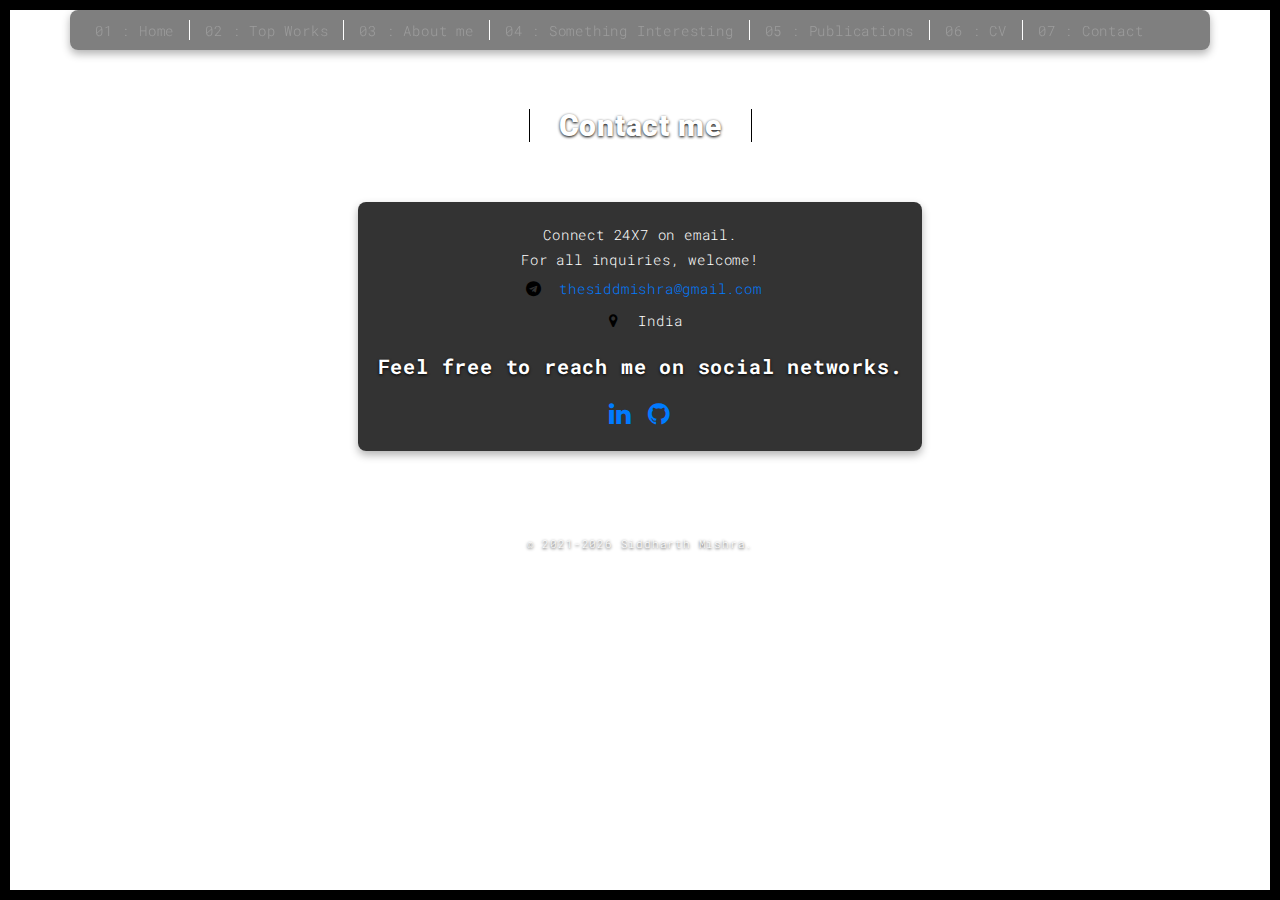
<file: templates/contact.html>
<!DOCTYPE html>
<html lang="en">

<head>
  <meta charset="UTF-8">
  <meta content="IE=edge" http-equiv="X-UA-Compatible">
  <meta content="width=device-width,initial-scale=1" name="viewport">
  <link rel="icon" type="image/png" href="https://github.com/RustyGrackle.png">
  <meta property="og:type" content="profile">
  <meta property="og:title" content="Siddharth Mishra">
  <meta property="og:description" content="Hi there, nice to meet you. I'm Siddharth Mishra. Welcome to my world!">
  <meta property="og:url" content="https://siddharthmishra.dev">
  <meta property="og:image" content="https://github.com/RustyGrackle.png">
  <meta property="profile:first_name" content="Siddharth">
  <meta property="profile:last_name" content="Mishra">
  <meta name="theme-color" content="#131313">

  <!-- Disable tap highlight on IE -->
  <meta name="msapplication-tap-highlight" content="no">

  <title>Siddharth Mishra | Contact</title>

<link href="../static/main.css" rel="stylesheet"></head>

<body class="hero-full-container background-image-container white-text-container" style="background-image: url('{{ url_for('static', filename='./assets/images/contact.jpg') }}')">
<div id="site-border-left"></div>
<div id="site-border-right"></div>
<div id="site-border-top"></div>
<div id="site-border-bottom"></div>
 <!-- Add your content of header -->
<header>
  <nav class="navbar  navbar-fixed-top navbar-inverse">
    <div class="container">
        <button type="button" class="navbar-toggle collapsed" data-toggle="collapse" data-target="#navbar-collapse" aria-expanded="false">
          <span class="sr-only">Toggle navigation</span>
          <span class="icon-bar"></span>
          <span class="icon-bar"></span>
          <span class="icon-bar"></span>
        </button>

      <div class="collapse navbar-collapse" id="navbar-collapse" style="display: inline-block; background-color: rgba(0, 0, 0, 0.5); /* Greyish, semi-transparent background */
                          color: white; /* White text color */
                          padding: 10px; /* Padding around the text */
                          border-radius: 8px; /* Rounded corners */
                          box-shadow: 0 4px 8px rgba(0, 0, 0, 0.3); /* Shadow for better separation */
                          max-width: 1800px; /* Optional: Set a max-width for the card */
                          margin: 0 auto;">
        <ul class="nav navbar-nav ">
          <li><a href="../index.html" title="">01 : Home</a></li>
          <li><a href="works.html" title="">02 : Top Works</a></li>
          <li><a href="about.html" title="">03 : About me</a></li>
          <li><a href="hobby.html" title="">04 : Something Interesting</a></li>
          <li><a href="publications.html" title="">05 : Publications</a></li>
          <li><a href="https://drive.google.com/file/d/132eWsR-PLO3JsSiGVV7eE6InSiNcN56s/view?usp=drive_link" target="_blank">06 : CV</a></li>
          <li><a href="contact.html" title="">07 : Contact</a></li>
        </ul>


      </div>
    </div>
  </nav>
</header>

<div class="section-container">
    <div class="container">
      <div class="row">
        <div class="col-xs-12">
          <div class="section-container-spacer text-center">
            <h1 class="h2">Contact me</h1>
          </div>

          <div class="row">
            <div class="col-md-10 col-md-offset-1">
                <div class="row">
                  <div class="col-xs-12">
                      <div class="text-center" style="position: relative; z-index: 1;">
                          <div style="display: inline-block; background-color: rgba(0, 0, 0, 0.8); /* Greyish, semi-transparent background */
                                      color: white; /* White text color */
                                      padding: 20px; /* Padding around the text */
                                      border-radius: 8px; /* Rounded corners */
                                      box-shadow: 0 4px 8px rgba(0, 0, 0, 0.3); /* Shadow for better separation */
                                      max-width: 800px; /* Optional: Set a max-width for the card */
                                      margin: 0 auto;"> <!-- Center the card -->
                      <ul class="list-unstyled" style="color: #fff; font-size: 1.3em;">
                        Connect 24X7 on email. <br>
                        For all inquiries, welcome!
                        <li>
                          <span class="fa-icon">
                            <i class="fa fa-telegram" aria-hidden="true"></i>
                          </span>
                          <a href="mailto::thesiddmishra@gmail.com" target="_blank" style="color: #007BFF;">thesiddmishra@gmail.com</a> <br>
                        </li>
                        <li>
                          <span class="fa-icon">
                            <i class="fa fa-map-marker" aria-hidden="true"></i>
                          </span>
                          <span style="color: #fff;">India</span>
                        </li>
                    </ul>
                    <h3 style="color: #fff;">Feel free to reach me on social networks.</h3>
                    <a href="http://www.linkedin.com/in/iamsiddharthmishra" target="_blank" title="" class="fa-icon" style="font-size: 2.3em;">
                      <i class="fa fa-linkedin" style="color: #007BFF;"></i>
                    </a>
                    <a href="https://github.com/RustyGrackle" target="_blank" class="fa-icon" style="font-size: 2.3em;">
                      <i class="fa fa-github" style="color: #007BFF;"></i>
                    </a>
                          </div>
                      </div>
                  </div>
                </div>
            </div>
          </div>


       </div>
      </div>
    </div>
  </div>

<footer class="footer-container text-center">
  <div class="container">
    <div class="row">
      <div class="col-xs-12">
        <p class="copyright">&copy; 2021<script>new Date().getFullYear()>2021&&document.write("-"+new Date().getFullYear());</script> Siddharth Mishra.</p>
      </div>
    </div>
  </div>
</footer>


<script>
  document.addEventListener("DOMContentLoaded", function (event) {
     navActivePage();
  });
</script>

<!-- Google Analytics: change UA-XXXXX-X to be your site's ID

<script>
  (function (i, s, o, g, r, a, m) {
    i['GoogleAnalyticsObject'] = r; i[r] = i[r] || function () {
      (i[r].q = i[r].q || []).push(arguments)
    }, i[r].l = 1 * new Date(); a = s.createElement(o),
      m = s.getElementsByTagName(o)[0]; a.async = 1; a.src = g; m.parentNode.insertBefore(a, m)
  })(window, document, 'script', '//www.google-analytics.com/analytics.js', 'ga');
  ga('create', 'UA-XXXXX-X', 'auto');
  ga('send', 'pageview');
</script>

--> <script type="text/javascript" src="../static/script.js"></script></body>

</html>
</file>
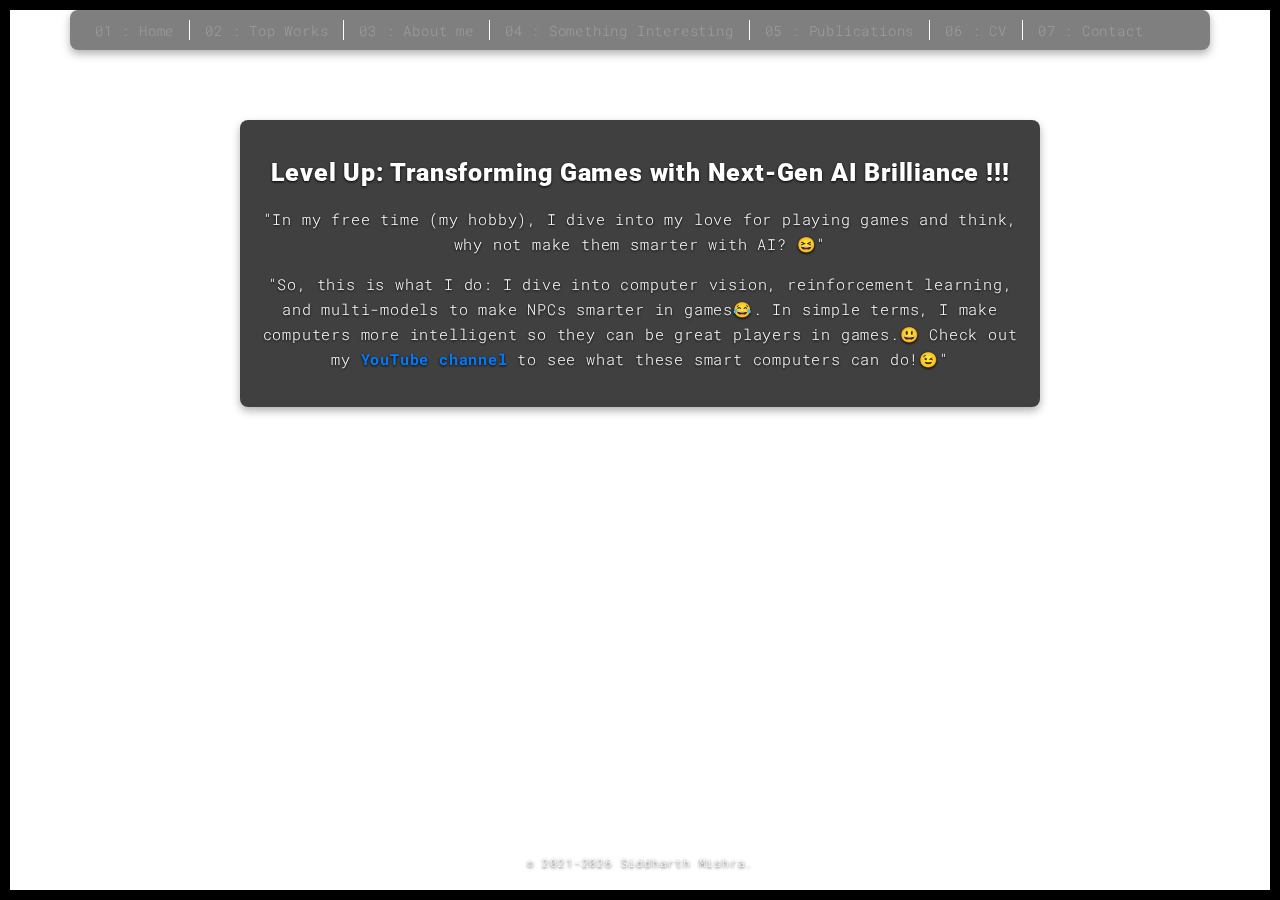
<file: templates/hobby.html>
<!DOCTYPE html>
<html lang="en">

<head>
  <meta charset="UTF-8">
  <meta content="IE=edge" http-equiv="X-UA-Compatible">
  <meta content="width=device-width,initial-scale=1" name="viewport">
  <link rel="icon" type="image/png" href="https://github.com/RustyGrackle.png">
  <meta property="og:type" content="profile">
  <meta property="og:title" content="Siddharth Mishra">
  <meta property="og:description" content="Hi there, nice to meet you. I'm Siddharth Mishra. Welcome to my world!">
  <meta property="og:url" content="https://siddharthmishra.dev">
  <meta property="og:image" content="https://github.com/RustyGrackle.png">
  <meta property="profile:first_name" content="Siddharth">
  <meta property="profile:last_name" content="Mishra">
  <meta name="theme-color" content="#131313">

  <!-- Disable tap highlight on IE -->
  <meta name="msapplication-tap-highlight" content="no">
  <link rel="icon" type="image/png" href="https://github.com/RustyGrackle.png">
  <meta property="og:type" content="profile">
  <meta property="og:title" content="Siddharth Mishra">
  <meta property="og:description" content="Hi there, nice to meet you. I'm Siddharth Mishra. Welcome to my world!">
  <meta property="og:url" content="https://siddharthmishra.dev">
  <meta property="og:image" content="https://github.com/RustyGrackle.png">
  <meta property="profile:first_name" content="Siddharth">
  <meta property="profile:last_name" content="Mishra">
  <meta name="theme-color" content="#131313">

  <title>Siddharth Mishra | Work</title>

<link href="../static/main.css" rel="stylesheet"></head>

<body class="hero-full-container background-image-container white-text-container" style="background-image: url('{{ url_for('static', filename='./assets/images/hobby.jpg') }}')">
<div id="site-border-left"></div>
<div id="site-border-right"></div>
<div id="site-border-top"></div>
<div id="site-border-bottom"></div>
<!-- Add your content of header -->
<header>
  <nav class="navbar  navbar-fixed-top navbar-inverse">
    <div class="container">
        <button type="button" class="navbar-toggle collapsed" data-toggle="collapse" data-target="#navbar-collapse" aria-expanded="false">
          <span class="sr-only">Toggle navigation</span>
          <span class="icon-bar"></span>
          <span class="icon-bar"></span>
          <span class="icon-bar"></span>
        </button>

      <div class="collapse navbar-collapse" id="navbar-collapse" style="display: inline-block; background-color: rgba(0, 0, 0, 0.5); /* Greyish, semi-transparent background */
                          color: white; /* White text color */
                          padding: 10px; /* Padding around the text */
                          border-radius: 8px; /* Rounded corners */
                          box-shadow: 0 4px 8px rgba(0, 0, 0, 0.3); /* Shadow for better separation */
                          max-width: 1800px; /* Optional: Set a max-width for the card */
                          margin: 0 auto;">
        <ul class="nav navbar-nav ">
          <li><a href="../index.html" title="">01 : Home</a></li>
          <li><a href="works.html" title="">02 : Top Works</a></li>
          <li><a href="about.html" title="">03 : About me</a></li>
          <li><a href="hobby.html" title="">04 : Something Interesting</a></li>
          <li><a href="publications.html" title="">05 : Publications</a></li>
          <li><a href="https://drive.google.com/file/d/132eWsR-PLO3JsSiGVV7eE6InSiNcN56s/view?usp=drive_link" target="_blank">06 : CV</a></li>
          <li><a href="contact.html" title="">07 : Contact</a></li>
        </ul>

          <!--
          <ul class="nav navbar-nav navbar-right navbar-small visible-md visible-lg">
            <li><a href="./index.html" title="" class="active">001</a></li>
            <li><a href="./index.html" title="">002</a></li>
            <li><a href="./index.html" title="">003</a></li>
            <li><a href="./index.html" title="">004</a></li>
            <li><a href="./index.html" title="">005</a></li>
            <li><a href="./index.html" title="">006</a></li>
          </ul>
          -->


      </div>
    </div>
  </nav>
</header>

<div class="section-container">
  <div class="container" style="margin-top: 30px;">
    <div class="row">
      <div class="col-xs-12">
          <div class="text-center" style="position: relative; z-index: 1;">
              <div style="display: inline-block; background-color: rgba(0, 0, 0, 0.75); /* Greyish, semi-transparent background */
                          color: white; /* White text color */
                          padding: 20px; /* Padding around the text */
                          border-radius: 8px; /* Rounded corners */
                          box-shadow: 0 4px 8px rgba(0, 0, 0, 0.3); /* Shadow for better separation */
                          max-width: 800px; /* Optional: Set a max-width for the card */
                          margin: 0 auto;"> <!-- Center the card -->
                  <h1 style="font-size: 2.3em;">Level Up: Transforming Games with Next-Gen AI Brilliance !!!</h1>
                  <p style="font-size: 1.35em;">"In my free time (my hobby), I dive into my love for playing games and think, why not make them smarter with AI? 😆" </p>
                  <p style="font-size: 1.35em;">"So, this is what I do: I dive into computer vision, reinforcement learning, and multi-models to make NPCs smarter in games😂. In simple terms, I make computers more intelligent so they can be great players in games.😃 Check out my <a href="https://www.youtube.com/@CodeBullet" target="_blank" style="font-weight: bold; color: #007BFF;">YouTube channel</a> to see what these smart computers can do!😉"</p>
              </div>
          </div>
      </div>




      <div class="col-md-8 col-md-offset-2 section-container-spacer">
        <div class="row">
          <div class="col-xs-12 col-md-6">
          <iframe width="560" height="315" src="https://www.youtube.com/embed/ovIykchkW5I" title="YouTube video player" frameborder="0" allow="accelerometer; autoplay; clipboard-write; encrypted-media; gyroscope; picture-in-picture" allowfullscreen></iframe>
          </div>
        </div>
      </div>
    </div>
  </div>
</div>


<footer class="footer-container text-center">
  <div class="container">
    <div class="row">
      <div class="col-xs-12">
        <p class="copyright">&copy; 2021<script>new Date().getFullYear()>2021&&document.write("-"+new Date().getFullYear());</script> Siddharth Mishra.</p>
      </div>
    </div>
  </div>
</footer>

<script>
  document.addEventListener("DOMContentLoaded", function (event) {
     navActivePage();
  });
</script>

<!-- Google Analytics: change UA-XXXXX-X to be your site's ID

<script>
  (function (i, s, o, g, r, a, m) {
    i['GoogleAnalyticsObject'] = r; i[r] = i[r] || function () {
      (i[r].q = i[r].q || []).push(arguments)
    }, i[r].l = 1 * new Date(); a = s.createElement(o),
      m = s.getElementsByTagName(o)[0]; a.async = 1; a.src = g; m.parentNode.insertBefore(a, m)
  })(window, document, 'script', '//www.google-analytics.com/analytics.js', 'ga');
  ga('create', 'UA-XXXXX-X', 'auto');
  ga('send', 'pageview');
</script>

--> <script type="text/javascript" src="../static/script.js"></script></body>

</html>
</file>
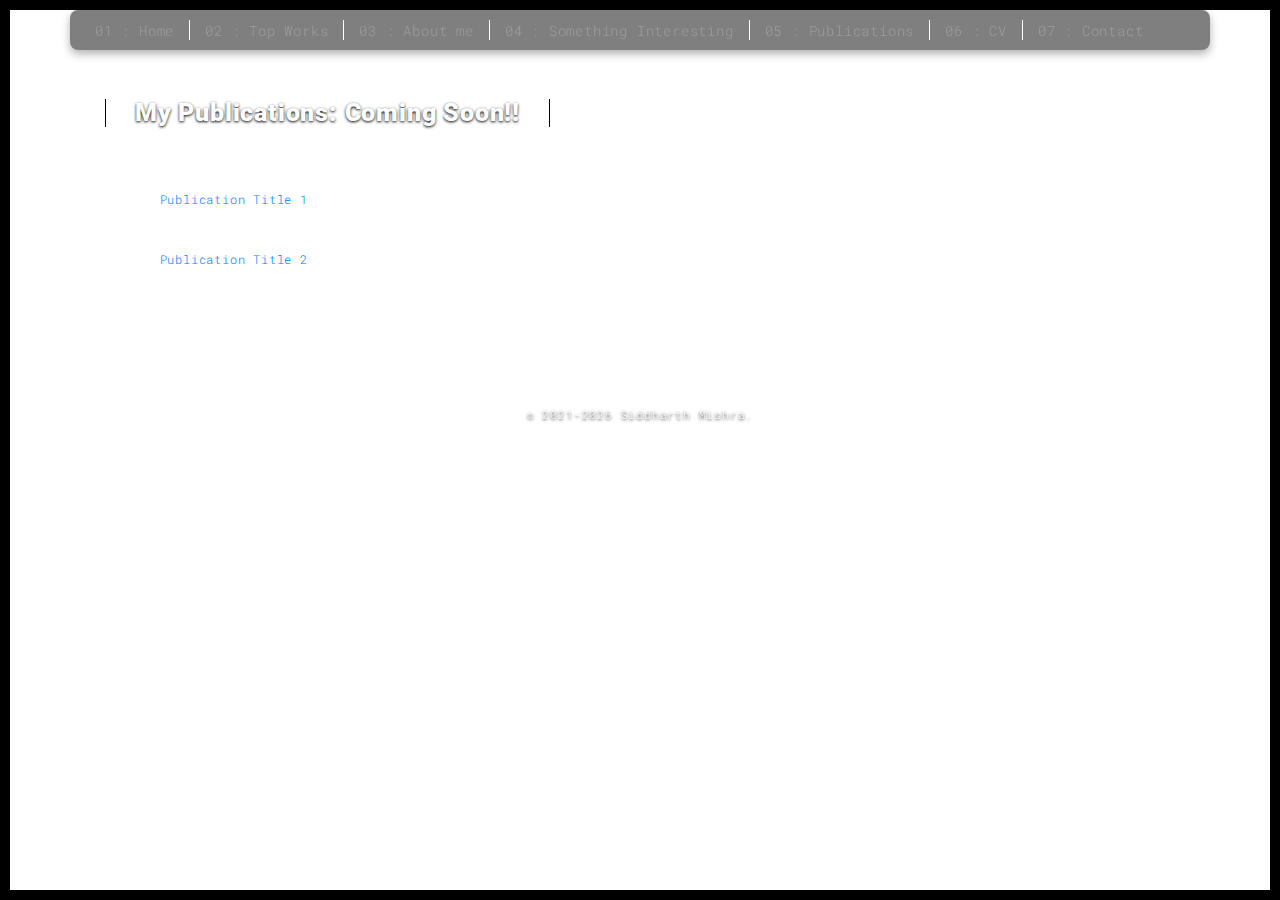
<file: templates/publications.html>
<!DOCTYPE html>
<html lang="en">

<head>
  <meta charset="UTF-8">
  <meta content="IE=edge" http-equiv="X-UA-Compatible">
  <meta content="width=device-width,initial-scale=1" name="viewport">
  <link rel="icon" type="image/png" href="https://github.com/RustyGrackle.png">
  <meta property="og:type" content="profile">
  <meta property="og:title" content="Siddharth Mishra">
  <meta property="og:description" content="Hi there, nice to meet you. I'm Siddharth Mishra. Welcome to my world!">
  <meta property="og:url" content="https://siddharthmishra.dev">
  <meta property="og:image" content="https://github.com/RustyGrackle.png">
  <meta property="profile:first_name" content="Siddharth">
  <meta property="profile:last_name" content="Mishra">
  <meta name="theme-color" content="#131313">

  <!-- Disable tap highlight on IE -->
  <meta name="msapplication-tap-highlight" content="no">

  <title>Siddharth Mishra | About me</title>

<link href="../static/main.css" rel="stylesheet"></head>

<body class="hero-full-container background-image-container white-text-container" style="background-image: url('{{ url_for('static', filename='./assets/images/pub.jpg') }}')">
<div id="site-border-left"></div>
<div id="site-border-right"></div>
<div id="site-border-top"></div>
<div id="site-border-bottom"></div>
 <!-- Add your content of header -->
<header>

  <nav class="navbar navbar-fixed-top navbar-inverse">
    <div class="container">
        <button type="button" class="navbar-toggle collapsed" data-toggle="collapse" data-target="#navbar-collapse" aria-expanded="false">
          <span class="sr-only">Toggle navigation</span>
          <span class="icon-bar"></span>
          <span class="icon-bar"></span>
          <span class="icon-bar"></span>
        </button>

      <div class="collapse navbar-collapse" id="navbar-collapse" style="display: inline-block; background-color: rgba(0, 0, 0, 0.5); /* Greyish, semi-transparent background */
                          color: white; /* White text color */
                          padding: 10px; /* Padding around the text */
                          border-radius: 8px; /* Rounded corners */
                          box-shadow: 0 4px 8px rgba(0, 0, 0, 0.3); /* Shadow for better separation */
                          max-width: 1800px; /* Optional: Set a max-width for the card */
                          margin: 0 auto;">
        <ul class="nav navbar-nav ">
          <li><a href="../index.html" title="">01 : Home</a></li>
          <li><a href="works.html" title="">02 : Top Works</a></li>
          <li><a href="about.html" title="">03 : About me</a></li>
          <li><a href="hobby.html" title="">04 : Something Interesting</a></li>
          <li><a href="publications.html" title="">05 : Publications</a></li>
          <li><a href="https://drive.google.com/file/d/132eWsR-PLO3JsSiGVV7eE6InSiNcN56s/view?usp=drive_link" target="_blank">06 : CV</a></li>
          <li><a href="contact.html" title="">07 : Contact</a></li>
        </ul>


      </div>
    </div>
  </nav>
</header>
<!-- Add your site or app content here -->


<div class="section-container" style="padding: 20px;">
  <div class="container" style="max-width: 1100px; margin: 0 auto; margin-top: 50px;">
    <div class="row">
      <div class="col-xs-12">
        <div class="section-container-spacer" style="text-align: left;">
            <h1 class="h2" style="font-size: 2.3em; text-align: left;">My Publications: Coming Soon!!</h1>
        </div>
        <ul style="list-style-type: decimal; margin: 0; padding: 0; font-size: 1.1em; color: white;">
        <li style="margin-bottom: 10px;">
          <strong>Title:</strong> <a href="https://example.com/publication1" target="_blank" style="text-decoration: none; color: #007BFF;">Publication Title 1</a><br>
          <strong>Authors:</strong> Author 1 <strong>Conference:</strong> Conference Name <strong>Year:</strong> 2024<br>
        </li>
        <li style="margin-bottom: 10px;">
          <strong>Title:</strong> <a href="https://example.com/publication2" target="_blank" style="text-decoration: none; color: #007BFF;">Publication Title 2</a><br>
          <strong>Authors:</strong> Author 1, Author 2<br>
          <strong>Journal/Conference:</strong> Journal Name or Conference Name<br>
          <strong>Year:</strong> 2023<br>
          <strong>Abstract:</strong> A brief description of the publication.
        </li>
        <!-- Add more publications as needed -->
      </ul>
      </div>
    </div>
  </div>
</div>

<!--
<div class="section-container" style="text-align: right;">
    <div class="container" style="margin-left: auto; margin-right: 0; text-align: right;">
        <div class="row">
            <div class="col-xs-12">
                <div class="section-container-spacer" style="text-align: left;">
                    <h1 class="h2" style="font-size: 2.3em; text-align: left;">03 : About me</h1>
                </div>

                <div class="row">
                    <div class="col-md-10 col-md-offset-1">
                        <div class="row">
                            <div class="col-xs-12 col-md-6">
                                <h3 style="font-size: 1.7em; text-align: left;">My name is Siddharth</h3>
                                <p style="font-size: 1.35em; text-align: left;">I’m an AI researcher with a strong interest in the field of computer vision and games. With a strong foundation in Python and experience in machine learning and deep learning, I specialize in building resilient and innovative AI solutions. My research interests span across computer vision, reinforcement learning, natural language processing and the development of robust machine learning pipelines. Passionate about advancing the field of AI and gaming, I am dedicated to pushing the boundaries of technology and contributing to impactful projects.</p>
                                <h3 style="font-size: 1.7em; text-align: left;">Skills</h3>
                                <p style="font-size: 1.35em; text-align: left;">I am skilled in a range of programming languages and frameworks, with a strong focus on Python, C, C++ for machine learning. My expertise includes working with frameworks such as PyTorch, TensorFlow, and ONNX for developing and optimizing deep learning models. I have experience with Git, Flask, Django, PySpark, Dask..., and am proficient in using platforms like Linux (Ubuntu), VSCode, PyCharm, and Jupyter Notebooks. My technical repertoire also includes SQL and MySQL for database management, and I have hands-on experience with computer vision models and creating chatbots.</p>
                                <h3 style="font-size: 1.7em; text-align: left;">My backstory</h3>
                                <p style="font-size: 1.35em; text-align: left;">From a young age, I was captivated by technology and gaming. As I delved deeper into AI and machine learning, my fascination grew, especially with the integration of AI in computer vision and gaming. Observing the transformative impact of AI in these fields has only intensified my passion to innovate and apply advanced AI techniques to enhance both areas.</p>
                                <h3 style="font-size: 1.7em; text-align: left;">So what's next?</h3>
                                <p style="font-size: 1.35em; text-align: left;">Looking ahead, I am excited to continue advancing the field of AI and computer vision. My deep ambition is to push the boundaries of technology, particularly by applying AI to transform the gaming world. I aim to develop innovative solutions that enhance gaming experiences and drive progress in computer vision technologies.</p>
                            </div>
                            <div class="col-xs-12 col-md-6">
                                <img src="" class="img-responsive" alt="" style="max-width: 100%; height: auto;">
                            </div>
                        </div>
                    </div>
                </div>
           </div>
          </div>
        </div>
    </div>
</div>
-->




<footer class="footer-container text-center">
  <div class="container">
    <div class="row">
      <div class="col-xs-12">
        <p class="copyright">&copy; 2021<script>new Date().getFullYear()>2021&&document.write("-"+new Date().getFullYear());</script> Siddharth Mishra.</p>
      </div>
    </div>
  </div>
</footer>

  <!-- Spotify alert -->
<div id="spotify"></div>

<script>
  document.addEventListener("DOMContentLoaded", function (event) {
     navActivePage();
  });
</script>

<!-- Google Analytics: change UA-XXXXX-X to be your site's ID

<script>
  (function (i, s, o, g, r, a, m) {
    i['GoogleAnalyticsObject'] = r; i[r] = i[r] || function () {
      (i[r].q = i[r].q || []).push(arguments)
    }, i[r].l = 1 * new Date(); a = s.createElement(o),
      m = s.getElementsByTagName(o)[0]; a.async = 1; a.src = g; m.parentNode.insertBefore(a, m)
  })(window, document, 'script', '//www.google-analytics.com/analytics.js', 'ga');
  ga('create', 'UA-XXXXX-X', 'auto');
  ga('send', 'pageview');
</script>

--> <script type="text/javascript" src="../static/script.js"></script></body>

</html>
</file>
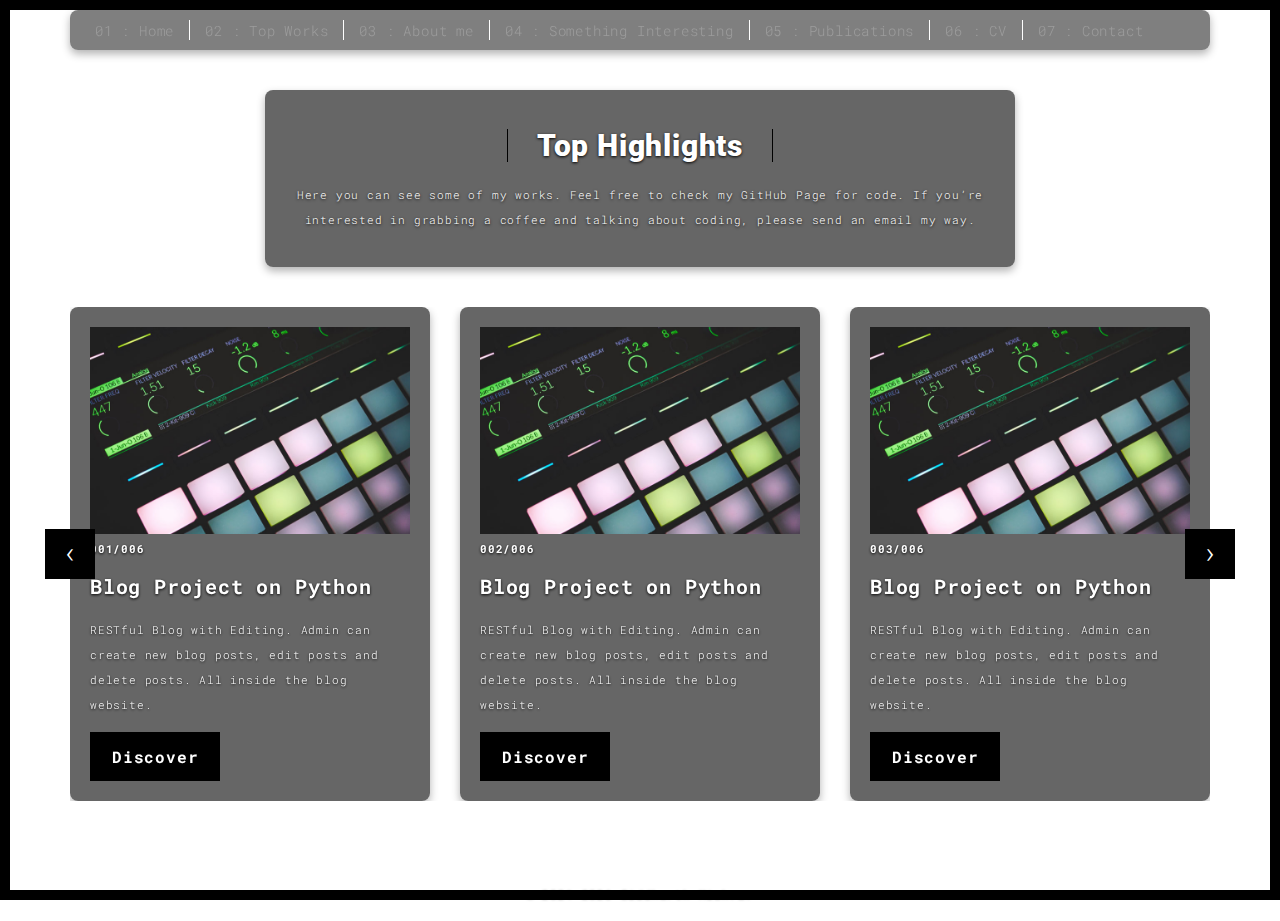
<file: templates/works.html>
<!DOCTYPE html>
<html lang="en">

<head>
  <meta charset="UTF-8">
  <meta content="IE=edge" http-equiv="X-UA-Compatible">
  <meta content="width=device-width,initial-scale=1" name="viewport">
  <link rel="icon" type="image/png" href="https://github.com/RustyGrackle.png">
  <meta property="og:type" content="profile">
  <meta property="og:title" content="Siddharth Mishra">
  <meta property="og:description" content="Hi there, nice to meet you. I'm Siddharth Mishra. Welcome to my world!">
  <meta property="og:url" content="https://siddharthmishra.dev">
  <meta property="og:image" content="https://github.com/RustyGrackle.png">
  <meta property="profile:first_name" content="Siddharth">
  <meta property="profile:last_name" content="Mishra">
  <meta name="theme-color" content="#131313">

  <!-- Disable tap highlight on IE -->
  <meta name="msapplication-tap-highlight" content="no">

  <title>Siddharth Mishra | Contact</title>

<link href="../static/main.css" rel="stylesheet"></head>

<body class="hero-full-container background-image-container white-text-container" style="background-image: url('{{ url_for('static', filename='./assets/images/contact.jpg') }}')">
<div id="site-border-left"></div>
<div id="site-border-right"></div>
<div id="site-border-top"></div>
<div id="site-border-bottom"></div>
 <!-- Add your content of header -->
<header>
  <nav class="navbar  navbar-fixed-top navbar-inverse">
    <div class="container">
        <button type="button" class="navbar-toggle collapsed" data-toggle="collapse" data-target="#navbar-collapse" aria-expanded="false">
          <span class="sr-only">Toggle navigation</span>
          <span class="icon-bar"></span>
          <span class="icon-bar"></span>
          <span class="icon-bar"></span>
        </button>

      <div class="collapse navbar-collapse" id="navbar-collapse" style="display: inline-block; background-color: rgba(0, 0, 0, 0.5); /* Greyish, semi-transparent background */
                          color: white; /* White text color */
                          padding: 10px; /* Padding around the text */
                          border-radius: 8px; /* Rounded corners */
                          box-shadow: 0 4px 8px rgba(0, 0, 0, 0.3); /* Shadow for better separation */
                          max-width: 1800px; /* Optional: Set a max-width for the card */
                          margin: 0 auto;">
        <ul class="nav navbar-nav ">
          <li><a href="../index.html" title="">01 : Home</a></li>
          <li><a href="works.html" title="">02 : Top Works</a></li>
          <li><a href="about.html" title="">03 : About me</a></li>
          <li><a href="hobby.html" title="">04 : Something Interesting</a></li>
          <li><a href="publications.html" title="">05 : Publications</a></li>
          <li><a href="https://drive.google.com/file/d/132eWsR-PLO3JsSiGVV7eE6InSiNcN56s/view?usp=drive_link" target="_blank">06 : CV</a></li>
          <li><a href="contact.html" title="">07 : Contact</a></li>
        </ul>


      </div>
    </div>
  </nav>
</header>

<div class="section-container">
  <div class="container">
    <div class="row">

      <div class="col-sm-8 col-sm-offset-2 section-container-spacer">
        <div class="text-center">
          <div style="display: inline-block; background-color: rgba(0, 0, 0, 0.6); /* Greyish, semi-transparent background */
            color: white; /* White text color */
            padding: 20px; /* Padding around the text */
            border-radius: 8px; /* Rounded corners */
            box-shadow: 0 4px 8px rgba(0, 0, 0, 0.3); /* Shadow for better separation */
            max-width: 800px; /* Optional: Set a max-width for the card */
            margin: 0 auto;"> <!-- Center the card -->
          <h1 class="h2">Top Highlights</h1>
          <p>Here you can see some of my works. Feel free to check my GitHub Page for code. If you’re interested in grabbing a coffee and talking about coding, please send an email my way.</p>
          </div>
        </div>
      </div>

      <div class="col-md-12">

      <div id="myCarousel" class="carousel slide projects-carousel">
        <!-- Carousel items -->
        <div class="carousel-inner">
            <div class="item active">
                <div class="row">
                    <div class="col-sm-4">
                        <div style="display: inline-block; background-color: rgba(0, 0, 0, 0.6); /* Greyish, semi-transparent background */
                                      color: white; /* White text color */
                                      padding: 20px; /* Padding around the text */
                                      border-radius: 8px; /* Rounded corners */
                                      box-shadow: 0 4px 8px rgba(0, 0, 0, 0.3); /* Shadow for better separation */
                                      max-width: 800px; /* Optional: Set a max-width for the card */
                                      margin: 0 auto;">
                          <a href="https://github.com/RustyGrackle/top_projects/blob/main/project1.md" title="" target="_blank">
                            <img src="../static/assets/images/work02-hover.jpg" alt="" class="img-responsive custom-hover-effect">
                          </a>
                          <h4>001/006</h4>
                          <h3>Blog Project on Python</h3>
                          <p>RESTful Blog with Editing. Admin can create new blog posts, edit posts and delete posts. All inside the blog website.</p>
                          <a href="https://github.com/RustyGrackle/top_projects/blob/main/project1.md" title="" class="custom-button" target="_blank">Discover</a>
                        </div>
                    </div>
                    <div class="col-sm-4">
                        <div style="display: inline-block; background-color: rgba(0, 0, 0, 0.6); /* Greyish, semi-transparent background */
                                      color: white; /* White text color */
                                      padding: 20px; /* Padding around the text */
                                      border-radius: 8px; /* Rounded corners */
                                      box-shadow: 0 4px 8px rgba(0, 0, 0, 0.3); /* Shadow for better separation */
                                      max-width: 800px; /* Optional: Set a max-width for the card */
                                      margin: 0 auto;">
                          <a href="https://github.com/RustyGrackle/top_projects/blob/main/project1.md" title="" target="_blank">
                            <img src="../static/assets/images/work02-hover.jpg" alt="" class="img-responsive custom-hover-effect">
                          </a>
                          <h4>002/006</h4>
                          <h3>Blog Project on Python</h3>
                          <p>RESTful Blog with Editing. Admin can create new blog posts, edit posts and delete posts. All inside the blog website.</p>
                          <a href="https://github.com/RustyGrackle/top_projects/blob/main/project1.md" title="" class="custom-button" target="_blank">Discover</a>
                        </div>
                    </div>
                    <div class="col-sm-4">
                        <div style="display: inline-block; background-color: rgba(0, 0, 0, 0.6); /* Greyish, semi-transparent background */
                                      color: white; /* White text color */
                                      padding: 20px; /* Padding around the text */
                                      border-radius: 8px; /* Rounded corners */
                                      box-shadow: 0 4px 8px rgba(0, 0, 0, 0.3); /* Shadow for better separation */
                                      max-width: 800px; /* Optional: Set a max-width for the card */
                                      margin: 0 auto;">
                          <a href="https://github.com/RustyGrackle/top_projects/blob/main/project1.md" title="" target="_blank">
                            <img src="../static/assets/images/work02-hover.jpg" alt="" class="img-responsive custom-hover-effect">
                          </a>
                          <h4>003/006</h4>
                          <h3>Blog Project on Python</h3>
                          <p>RESTful Blog with Editing. Admin can create new blog posts, edit posts and delete posts. All inside the blog website.</p>
                          <a href="https://github.com/RustyGrackle/top_projects/blob/main/project1.md" title="" class="custom-button" target="_blank">Discover</a>
                        </div>
                    </div>

                </div>
                <!--/row-->
            </div>
            <!--/item-->
            <div class="item">
                <div class="row">
                    <div class="col-sm-4">
                        <div style="display: inline-block; background-color: rgba(0, 0, 0, 0.6); /* Greyish, semi-transparent background */
                                      color: white; /* White text color */
                                      padding: 20px; /* Padding around the text */
                                      border-radius: 8px; /* Rounded corners */
                                      box-shadow: 0 4px 8px rgba(0, 0, 0, 0.3); /* Shadow for better separation */
                                      max-width: 800px; /* Optional: Set a max-width for the card */
                                      margin: 0 auto;">
                          <a href="https://github.com/RustyGrackle/top_projects/blob/main/project1.md" title="" target="_blank">
                            <img src="../static/assets/images/work02-hover.jpg" alt="" class="img-responsive custom-hover-effect">
                          </a>
                          <h4>004/006</h4>
                          <h3>Blog Project on Python</h3>
                          <p>RESTful Blog with Editing. Admin can create new blog posts, edit posts and delete posts. All inside the blog website.</p>
                          <a href="https://github.com/RustyGrackle/top_projects/blob/main/project1.md" title="" class="custom-button" target="_blank">Discover</a>
                        </div>
                    </div>
                    <div class="col-sm-4">
                        <div style="display: inline-block; background-color: rgba(0, 0, 0, 0.6); /* Greyish, semi-transparent background */
                                      color: white; /* White text color */
                                      padding: 20px; /* Padding around the text */
                                      border-radius: 8px; /* Rounded corners */
                                      box-shadow: 0 4px 8px rgba(0, 0, 0, 0.3); /* Shadow for better separation */
                                      max-width: 800px; /* Optional: Set a max-width for the card */
                                      margin: 0 auto;">
                          <a href="https://github.com/RustyGrackle/top_projects/blob/main/project1.md" title="" target="_blank">
                            <img src="../static/assets/images/work02-hover.jpg" alt="" class="img-responsive custom-hover-effect">
                          </a>
                          <h4>005/006</h4>
                          <h3>Blog Project on Python</h3>
                          <p>RESTful Blog with Editing. Admin can create new blog posts, edit posts and delete posts. All inside the blog website.</p>
                          <a href="https://github.com/RustyGrackle/top_projects/blob/main/project1.md" title="" class="custom-button" target="_blank">Discover</a>
                        </div>
                    </div>

                    <div class="col-sm-4">
                        <div style="display: inline-block; background-color: rgba(0, 0, 0, 0.6); /* Greyish, semi-transparent background */
                                      color: white; /* White text color */
                                      padding: 20px; /* Padding around the text */
                                      border-radius: 8px; /* Rounded corners */
                                      box-shadow: 0 4px 8px rgba(0, 0, 0, 0.3); /* Shadow for better separation */
                                      max-width: 800px; /* Optional: Set a max-width for the card */
                                      margin: 0 auto;">
                          <a href="https://github.com/RustyGrackle/top_projects/blob/main/project1.md" title="" target="_blank">
                            <img src="../static/assets/images/work02-hover.jpg" alt="" class="img-responsive custom-hover-effect">
                          </a>
                          <h4>006/006</h4>
                          <h3>Blog Project on Python</h3>
                          <p>RESTful Blog with Editing. Admin can create new blog posts, edit posts and delete posts. All inside the blog website.</p>
                          <a href="https://github.com/RustyGrackle/top_projects/blob/main/project1.md" title="" class="custom-button" target="_blank">Discover</a>
                        </div>
                    </div>

                </div>
                <!--/row-->
            </div>

            <!--/item-->
        </div>
        <!--/carousel-inner-->
        <a class="left carousel-control" href="#myCarousel" data-slide="prev">‹</a>

        <a class="right carousel-control" href="#myCarousel" data-slide="next">›</a>
     </div>



    <!--/myCarousel-->
    </div>



    </div>
  </div>
</div>


<footer class="footer-container text-center">
  <div class="container">
    <div class="row">
      <div class="col-xs-12">
        <p class="copyright">&copy; 2021<script>new Date().getFullYear()>2021&&document.write("-"+new Date().getFullYear());</script> Siddharth Mishra.</p>
      </div>
    </div>
  </div>
</footer>

<script>
  document.addEventListener("DOMContentLoaded", function (event) {
     navActivePage();
  });
</script>

<!-- Google Analytics: change UA-XXXXX-X to be your site's ID

<script>
  (function (i, s, o, g, r, a, m) {
    i['GoogleAnalyticsObject'] = r; i[r] = i[r] || function () {
      (i[r].q = i[r].q || []).push(arguments)
    }, i[r].l = 1 * new Date(); a = s.createElement(o),
      m = s.getElementsByTagName(o)[0]; a.async = 1; a.src = g; m.parentNode.insertBefore(a, m)
  })(window, document, 'script', '//www.google-analytics.com/analytics.js', 'ga');
  ga('create', 'UA-XXXXX-X', 'auto');
  ga('send', 'pageview');
</script>

--> <script type="text/javascript" src="../static/script.js"></script></body>

</html>
</file>
<file: static/main.css>
@import url(https://fonts.googleapis.com/css?family=Roboto:900|Roboto+Mono:300,400,700);@import url(https://maxcdn.bootstrapcdn.com/font-awesome/4.7.0/css/font-awesome.min.css);/*!
 * Bootstrap v3.3.7 (http://getbootstrap.com)
 * Copyright 2011-2016 Twitter, Inc.
 * Licensed under MIT (https://github.com/twbs/bootstrap/blob/master/LICENSE)
 */
/*! normalize.css v3.0.3 | MIT License | github.com/necolas/normalize.css */html{font-family:sans-serif;-ms-text-size-adjust:100%;-webkit-text-size-adjust:100%}body{margin:0}article,aside,details,figcaption,figure,footer,header,hgroup,main,menu,nav,section,summary{display:block}audio,canvas,progress,video{display:inline-block;vertical-align:baseline}audio:not([controls]){display:none;height:0}[hidden],template{display:none}a{background-color:transparent}a:active,a:hover{outline:0}abbr[title]{border-bottom:1px dotted}b,strong{font-weight:700}dfn{font-style:italic}h1{font-size:2em;margin:.67em 0}mark{background:#ff0;color:#000}small{font-size:80%}sub,sup{font-size:75%;line-height:0;position:relative;vertical-align:baseline}sup{top:-.5em}sub{bottom:-.25em}img{border:0}svg:not(:root){overflow:hidden}figure{margin:1em 40px}hr{box-sizing:content-box;height:0}pre{overflow:auto}code,kbd,pre,samp{font-family:monospace,monospace;font-size:1em}button,input,optgroup,select,textarea{color:inherit;font:inherit;margin:0}button{overflow:visible}button,select{text-transform:none}button,html input[type=button],input[type=reset],input[type=submit]{-webkit-appearance:button;cursor:pointer}button[disabled],html input[disabled]{cursor:default}button::-moz-focus-inner,input::-moz-focus-inner{border:0;padding:0}input{line-height:normal}input[type=checkbox],input[type=radio]{box-sizing:border-box;padding:0}input[type=number]::-webkit-inner-spin-button,input[type=number]::-webkit-outer-spin-button{height:auto}input[type=search]{-webkit-appearance:textfield;box-sizing:content-box}input[type=search]::-webkit-search-cancel-button,input[type=search]::-webkit-search-decoration{-webkit-appearance:none}fieldset{border:1px solid silver;margin:0 2px;padding:.35em .625em .75em}textarea{overflow:auto}optgroup{font-weight:700}table{border-collapse:collapse;border-spacing:0}td,th{padding:0}

/*! Source: https://github.com/h5bp/html5-boilerplate/blob/master/src/css/main.css */@media print{*,:after,:before{background:transparent!important;color:#000!important;box-shadow:none!important;text-shadow:none!important}a,a:visited{text-decoration:underline}a[href]:after{content:" (" attr(href) ")"}abbr[title]:after{content:" (" attr(title) ")"}a[href^="#"]:after,a[href^="javascript:"]:after{content:""}blockquote,pre{border:1px solid #999;page-break-inside:avoid}thead{display:table-header-group}img,tr{page-break-inside:avoid}img{max-width:100%!important}h2,h3,p{orphans:3;widows:3}h2,h3{page-break-after:avoid}.navbar{display:none}.btn>.caret,.dropup>.btn>.caret{border-top-color:#000!important}.label{border:1px solid #000}.table{border-collapse:collapse!important}.table td,.table th{background-color:#fff!important}.table-bordered td,.table-bordered th{border:1px solid #ddd!important}}*,:after,:before{-webkit-box-sizing:border-box;-moz-box-sizing:border-box;box-sizing:border-box}html{font-size:10px;-webkit-tap-highlight-color:transparent}body{font-family:Roboto Mono,Helvetica,Arial,sans-serif;font-size:11px;line-height:1.78;color:#000;background-color:#fff}button,input,select,textarea{font-family:inherit;font-size:inherit;line-height:inherit}a{color:#001aff;text-decoration:none}a:focus,a:hover{color:#0012b3;text-decoration:underline}a:focus{outline:5px auto -webkit-focus-ring-color;outline-offset:-2px}figure{margin:0}img{vertical-align:middle}.img-responsive{display:block;max-width:100%;height:auto}.img-rounded{border-radius:0}.img-thumbnail{padding:4px;line-height:1.78;background-color:#fff;border:1px solid #ddd;border-radius:0;-webkit-transition:all .2s ease-in-out;-o-transition:all .2s ease-in-out;transition:all .2s ease-in-out;display:inline-block;max-width:100%;height:auto}.img-circle{border-radius:50%}hr{margin-top:19px;margin-bottom:19px;border:0;border-top:1px solid #eee}.sr-only{position:absolute;width:1px;height:1px;margin:-1px;padding:0;overflow:hidden;clip:rect(0,0,0,0);border:0}.sr-only-focusable:active,.sr-only-focusable:focus{position:static;width:auto;height:auto;margin:0;overflow:visible;clip:auto}[role=button]{cursor:pointer}.h1,.h2,.h3,.h4,.h5,.h6,h1,h2,h3,h4,h5,h6{font-family:Roboto Mono,Helvetica,Arial,sans-serif;font-weight:700;line-height:1.1;color:#000}.h1 .small,.h1 small,.h2 .small,.h2 small,.h3 .small,.h3 small,.h4 .small,.h4 small,.h5 .small,.h5 small,.h6 .small,.h6 small,h1 .small,h1 small,h2 .small,h2 small,h3 .small,h3 small,h4 .small,h4 small,h5 .small,h5 small,h6 .small,h6 small{font-weight:400;line-height:1;color:#777}.h1,.h2,.h3,h1,h2,h3{margin-top:19px;margin-bottom:9.5px}.h1 .small,.h1 small,.h2 .small,.h2 small,.h3 .small,.h3 small,h1 .small,h1 small,h2 .small,h2 small,h3 .small,h3 small{font-size:65%}.h4,.h5,.h6,h4,h5,h6{margin-top:9.5px;margin-bottom:9.5px}.h4 .small,.h4 small,.h5 .small,.h5 small,.h6 .small,.h6 small,h4 .small,h4 small,h5 .small,h5 small,h6 .small,h6 small{font-size:75%}.h1,h1{font-size:70px}.h2,h2{font-size:30px}.h3,h3{font-size:20px}.h4,.h5,h4,h5{font-size:11px}.h6,h6{font-size:10px}p{margin:0 0 9.5px}.lead{margin-bottom:19px;font-size:12px;font-weight:300;line-height:1.4}@media (min-width:768px){.lead{font-size:16.5px}}.small,small{font-size:90%}.mark,mark{background-color:#fcf8e3;padding:.2em}.text-left{text-align:left}.text-right{text-align:right}.text-center{text-align:center}.text-justify{text-align:justify}.text-nowrap{white-space:nowrap}.text-lowercase{text-transform:lowercase}.initialism,.text-uppercase{text-transform:uppercase}.text-capitalize{text-transform:capitalize}.text-muted{color:#777}.text-primary{color:#001aff}a.text-primary:focus,a.text-primary:hover{color:#0015cc}.text-success{color:#fff}a.text-success:focus,a.text-success:hover{color:#e6e6e6}.text-info{color:#31708f}a.text-info:focus,a.text-info:hover{color:#245269}.text-warning{color:#8a6d3b}a.text-warning:focus,a.text-warning:hover{color:#66512c}.text-danger{color:#fff}a.text-danger:focus,a.text-danger:hover{color:#e6e6e6}.bg-primary{color:#fff;background-color:#001aff}a.bg-primary:focus,a.bg-primary:hover{background-color:#0015cc}.bg-success,a.bg-success:focus,a.bg-success:hover{background-color:#000}.bg-info{background-color:#d9edf7}a.bg-info:focus,a.bg-info:hover{background-color:#afd9ee}.bg-warning{background-color:#fcf8e3}a.bg-warning:focus,a.bg-warning:hover{background-color:#f7ecb5}.bg-danger{background-color:red}a.bg-danger:focus,a.bg-danger:hover{background-color:#c00}.page-header{padding-bottom:8.5px;margin:38px 0 19px;border-bottom:1px solid #eee}ol,ul{margin-top:0;margin-bottom:9.5px}ol ol,ol ul,ul ol,ul ul{margin-bottom:0}.list-inline,.list-unstyled{padding-left:0;list-style:none}.list-inline{margin-left:-5px}.list-inline>li{display:inline-block;padding-left:5px;padding-right:5px}dl{margin-top:0;margin-bottom:19px}dd,dt{line-height:1.78}dt{font-weight:700}dd{margin-left:0}.dl-horizontal dd:after,.dl-horizontal dd:before{content:" ";display:table}.dl-horizontal dd:after{clear:both}@media (min-width:768px){.dl-horizontal dt{float:left;width:160px;clear:left;text-align:right;overflow:hidden;text-overflow:ellipsis;white-space:nowrap}.dl-horizontal dd{margin-left:180px}}abbr[data-original-title],abbr[title]{cursor:help;border-bottom:1px dotted #777}.initialism{font-size:90%}blockquote{padding:9.5px 19px;margin:0 0 19px;font-size:13.75px;border-left:5px solid #eee}blockquote ol:last-child,blockquote p:last-child,blockquote ul:last-child{margin-bottom:0}blockquote .small,blockquote footer,blockquote small{display:block;font-size:80%;line-height:1.78;color:#777}blockquote .small:before,blockquote footer:before,blockquote small:before{content:"\2014   \A0"}.blockquote-reverse,blockquote.pull-right{padding-right:15px;padding-left:0;border-right:5px solid #eee;border-left:0;text-align:right}.blockquote-reverse .small:before,.blockquote-reverse footer:before,.blockquote-reverse small:before,blockquote.pull-right .small:before,blockquote.pull-right footer:before,blockquote.pull-right small:before{content:""}.blockquote-reverse .small:after,.blockquote-reverse footer:after,.blockquote-reverse small:after,blockquote.pull-right .small:after,blockquote.pull-right footer:after,blockquote.pull-right small:after{content:"\A0   \2014"}address{margin-bottom:19px;font-style:normal;line-height:1.78}code,kbd,pre,samp{font-family:Menlo,Monaco,Consolas,Courier New,monospace}code{color:#c7254e;background-color:#f9f2f4}code,kbd{padding:2px 4px;font-size:90%;border-radius:0}kbd{color:#fff;background-color:#333;box-shadow:inset 0 -1px 0 rgba(0,0,0,.25)}kbd kbd{padding:0;font-size:100%;font-weight:700;box-shadow:none}pre{display:block;padding:9px;margin:0 0 9.5px;font-size:10px;line-height:1.78;word-break:break-all;word-wrap:break-word;color:#333;background-color:#f5f5f5;border:1px solid #ccc;border-radius:0}pre code{padding:0;font-size:inherit;color:inherit;white-space:pre-wrap;background-color:transparent;border-radius:0}.pre-scrollable{max-height:340px;overflow-y:scroll}.container{margin-right:auto;margin-left:auto;padding-left:15px;padding-right:15px}.container:after,.container:before{content:" ";display:table}.container:after{clear:both}@media (min-width:768px){.container{width:750px}}@media (min-width:992px){.container{width:970px}}@media (min-width:1200px){.container{width:1170px}}.container-fluid{margin-right:auto;margin-left:auto;padding-left:15px;padding-right:15px}.container-fluid:after,.container-fluid:before{content:" ";display:table}.container-fluid:after{clear:both}.row{margin-left:-15px;margin-right:-15px}.row:after,.row:before{content:" ";display:table}.row:after{clear:both}.col-lg-1,.col-lg-2,.col-lg-3,.col-lg-4,.col-lg-5,.col-lg-6,.col-lg-7,.col-lg-8,.col-lg-9,.col-lg-10,.col-lg-11,.col-lg-12,.col-md-1,.col-md-2,.col-md-3,.col-md-4,.col-md-5,.col-md-6,.col-md-7,.col-md-8,.col-md-9,.col-md-10,.col-md-11,.col-md-12,.col-sm-1,.col-sm-2,.col-sm-3,.col-sm-4,.col-sm-5,.col-sm-6,.col-sm-7,.col-sm-8,.col-sm-9,.col-sm-10,.col-sm-11,.col-sm-12,.col-xs-1,.col-xs-2,.col-xs-3,.col-xs-4,.col-xs-5,.col-xs-6,.col-xs-7,.col-xs-8,.col-xs-9,.col-xs-10,.col-xs-11,.col-xs-12{position:relative;min-height:1px;padding-left:15px;padding-right:15px}.col-xs-1,.col-xs-2,.col-xs-3,.col-xs-4,.col-xs-5,.col-xs-6,.col-xs-7,.col-xs-8,.col-xs-9,.col-xs-10,.col-xs-11,.col-xs-12{float:left}.col-xs-1{width:8.33333%}.col-xs-2{width:16.66667%}.col-xs-3{width:25%}.col-xs-4{width:33.33333%}.col-xs-5{width:41.66667%}.col-xs-6{width:50%}.col-xs-7{width:58.33333%}.col-xs-8{width:66.66667%}.col-xs-9{width:75%}.col-xs-10{width:83.33333%}.col-xs-11{width:91.66667%}.col-xs-12{width:100%}.col-xs-pull-0{right:auto}.col-xs-pull-1{right:8.33333%}.col-xs-pull-2{right:16.66667%}.col-xs-pull-3{right:25%}.col-xs-pull-4{right:33.33333%}.col-xs-pull-5{right:41.66667%}.col-xs-pull-6{right:50%}.col-xs-pull-7{right:58.33333%}.col-xs-pull-8{right:66.66667%}.col-xs-pull-9{right:75%}.col-xs-pull-10{right:83.33333%}.col-xs-pull-11{right:91.66667%}.col-xs-pull-12{right:100%}.col-xs-push-0{left:auto}.col-xs-push-1{left:8.33333%}.col-xs-push-2{left:16.66667%}.col-xs-push-3{left:25%}.col-xs-push-4{left:33.33333%}.col-xs-push-5{left:41.66667%}.col-xs-push-6{left:50%}.col-xs-push-7{left:58.33333%}.col-xs-push-8{left:66.66667%}.col-xs-push-9{left:75%}.col-xs-push-10{left:83.33333%}.col-xs-push-11{left:91.66667%}.col-xs-push-12{left:100%}.col-xs-offset-0{margin-left:0}.col-xs-offset-1{margin-left:8.33333%}.col-xs-offset-2{margin-left:16.66667%}.col-xs-offset-3{margin-left:25%}.col-xs-offset-4{margin-left:33.33333%}.col-xs-offset-5{margin-left:41.66667%}.col-xs-offset-6{margin-left:50%}.col-xs-offset-7{margin-left:58.33333%}.col-xs-offset-8{margin-left:66.66667%}.col-xs-offset-9{margin-left:75%}.col-xs-offset-10{margin-left:83.33333%}.col-xs-offset-11{margin-left:91.66667%}.col-xs-offset-12{margin-left:100%}@media (min-width:768px){.col-sm-1,.col-sm-2,.col-sm-3,.col-sm-4,.col-sm-5,.col-sm-6,.col-sm-7,.col-sm-8,.col-sm-9,.col-sm-10,.col-sm-11,.col-sm-12{float:left}.col-sm-1{width:8.33333%}.col-sm-2{width:16.66667%}.col-sm-3{width:25%}.col-sm-4{width:33.33333%}.col-sm-5{width:41.66667%}.col-sm-6{width:50%}.col-sm-7{width:58.33333%}.col-sm-8{width:66.66667%}.col-sm-9{width:75%}.col-sm-10{width:83.33333%}.col-sm-11{width:91.66667%}.col-sm-12{width:100%}.col-sm-pull-0{right:auto}.col-sm-pull-1{right:8.33333%}.col-sm-pull-2{right:16.66667%}.col-sm-pull-3{right:25%}.col-sm-pull-4{right:33.33333%}.col-sm-pull-5{right:41.66667%}.col-sm-pull-6{right:50%}.col-sm-pull-7{right:58.33333%}.col-sm-pull-8{right:66.66667%}.col-sm-pull-9{right:75%}.col-sm-pull-10{right:83.33333%}.col-sm-pull-11{right:91.66667%}.col-sm-pull-12{right:100%}.col-sm-push-0{left:auto}.col-sm-push-1{left:8.33333%}.col-sm-push-2{left:16.66667%}.col-sm-push-3{left:25%}.col-sm-push-4{left:33.33333%}.col-sm-push-5{left:41.66667%}.col-sm-push-6{left:50%}.col-sm-push-7{left:58.33333%}.col-sm-push-8{left:66.66667%}.col-sm-push-9{left:75%}.col-sm-push-10{left:83.33333%}.col-sm-push-11{left:91.66667%}.col-sm-push-12{left:100%}.col-sm-offset-0{margin-left:0}.col-sm-offset-1{margin-left:8.33333%}.col-sm-offset-2{margin-left:16.66667%}.col-sm-offset-3{margin-left:25%}.col-sm-offset-4{margin-left:33.33333%}.col-sm-offset-5{margin-left:41.66667%}.col-sm-offset-6{margin-left:50%}.col-sm-offset-7{margin-left:58.33333%}.col-sm-offset-8{margin-left:66.66667%}.col-sm-offset-9{margin-left:75%}.col-sm-offset-10{margin-left:83.33333%}.col-sm-offset-11{margin-left:91.66667%}.col-sm-offset-12{margin-left:100%}}@media (min-width:992px){.col-md-1,.col-md-2,.col-md-3,.col-md-4,.col-md-5,.col-md-6,.col-md-7,.col-md-8,.col-md-9,.col-md-10,.col-md-11,.col-md-12{float:left}.col-md-1{width:8.33333%}.col-md-2{width:16.66667%}.col-md-3{width:25%}.col-md-4{width:33.33333%}.col-md-5{width:41.66667%}.col-md-6{width:50%}.col-md-7{width:58.33333%}.col-md-8{width:66.66667%}.col-md-9{width:75%}.col-md-10{width:83.33333%}.col-md-11{width:91.66667%}.col-md-12{width:100%}.col-md-pull-0{right:auto}.col-md-pull-1{right:8.33333%}.col-md-pull-2{right:16.66667%}.col-md-pull-3{right:25%}.col-md-pull-4{right:33.33333%}.col-md-pull-5{right:41.66667%}.col-md-pull-6{right:50%}.col-md-pull-7{right:58.33333%}.col-md-pull-8{right:66.66667%}.col-md-pull-9{right:75%}.col-md-pull-10{right:83.33333%}.col-md-pull-11{right:91.66667%}.col-md-pull-12{right:100%}.col-md-push-0{left:auto}.col-md-push-1{left:8.33333%}.col-md-push-2{left:16.66667%}.col-md-push-3{left:25%}.col-md-push-4{left:33.33333%}.col-md-push-5{left:41.66667%}.col-md-push-6{left:50%}.col-md-push-7{left:58.33333%}.col-md-push-8{left:66.66667%}.col-md-push-9{left:75%}.col-md-push-10{left:83.33333%}.col-md-push-11{left:91.66667%}.col-md-push-12{left:100%}.col-md-offset-0{margin-left:0}.col-md-offset-1{margin-left:8.33333%}.col-md-offset-2{margin-left:16.66667%}.col-md-offset-3{margin-left:25%}.col-md-offset-4{margin-left:33.33333%}.col-md-offset-5{margin-left:41.66667%}.col-md-offset-6{margin-left:50%}.col-md-offset-7{margin-left:58.33333%}.col-md-offset-8{margin-left:66.66667%}.col-md-offset-9{margin-left:75%}.col-md-offset-10{margin-left:83.33333%}.col-md-offset-11{margin-left:91.66667%}.col-md-offset-12{margin-left:100%}}@media (min-width:1200px){.col-lg-1,.col-lg-2,.col-lg-3,.col-lg-4,.col-lg-5,.col-lg-6,.col-lg-7,.col-lg-8,.col-lg-9,.col-lg-10,.col-lg-11,.col-lg-12{float:left}.col-lg-1{width:8.33333%}.col-lg-2{width:16.66667%}.col-lg-3{width:25%}.col-lg-4{width:33.33333%}.col-lg-5{width:41.66667%}.col-lg-6{width:50%}.col-lg-7{width:58.33333%}.col-lg-8{width:66.66667%}.col-lg-9{width:75%}.col-lg-10{width:83.33333%}.col-lg-11{width:91.66667%}.col-lg-12{width:100%}.col-lg-pull-0{right:auto}.col-lg-pull-1{right:8.33333%}.col-lg-pull-2{right:16.66667%}.col-lg-pull-3{right:25%}.col-lg-pull-4{right:33.33333%}.col-lg-pull-5{right:41.66667%}.col-lg-pull-6{right:50%}.col-lg-pull-7{right:58.33333%}.col-lg-pull-8{right:66.66667%}.col-lg-pull-9{right:75%}.col-lg-pull-10{right:83.33333%}.col-lg-pull-11{right:91.66667%}.col-lg-pull-12{right:100%}.col-lg-push-0{left:auto}.col-lg-push-1{left:8.33333%}.col-lg-push-2{left:16.66667%}.col-lg-push-3{left:25%}.col-lg-push-4{left:33.33333%}.col-lg-push-5{left:41.66667%}.col-lg-push-6{left:50%}.col-lg-push-7{left:58.33333%}.col-lg-push-8{left:66.66667%}.col-lg-push-9{left:75%}.col-lg-push-10{left:83.33333%}.col-lg-push-11{left:91.66667%}.col-lg-push-12{left:100%}.col-lg-offset-0{margin-left:0}.col-lg-offset-1{margin-left:8.33333%}.col-lg-offset-2{margin-left:16.66667%}.col-lg-offset-3{margin-left:25%}.col-lg-offset-4{margin-left:33.33333%}.col-lg-offset-5{margin-left:41.66667%}.col-lg-offset-6{margin-left:50%}.col-lg-offset-7{margin-left:58.33333%}.col-lg-offset-8{margin-left:66.66667%}.col-lg-offset-9{margin-left:75%}.col-lg-offset-10{margin-left:83.33333%}.col-lg-offset-11{margin-left:91.66667%}.col-lg-offset-12{margin-left:100%}}table{background-color:transparent}caption{padding-top:8px;padding-bottom:8px;color:#777}caption,th{text-align:left}.table{width:100%;max-width:100%;margin-bottom:19px}.table>tbody>tr>td,.table>tbody>tr>th,.table>tfoot>tr>td,.table>tfoot>tr>th,.table>thead>tr>td,.table>thead>tr>th{padding:8px;line-height:1.78;vertical-align:top;border-top:1px solid #ddd}.table>thead>tr>th{vertical-align:bottom;border-bottom:2px solid #ddd}.table>caption+thead>tr:first-child>td,.table>caption+thead>tr:first-child>th,.table>colgroup+thead>tr:first-child>td,.table>colgroup+thead>tr:first-child>th,.table>thead:first-child>tr:first-child>td,.table>thead:first-child>tr:first-child>th{border-top:0}.table>tbody+tbody{border-top:2px solid #ddd}.table .table{background-color:#fff}.table-condensed>tbody>tr>td,.table-condensed>tbody>tr>th,.table-condensed>tfoot>tr>td,.table-condensed>tfoot>tr>th,.table-condensed>thead>tr>td,.table-condensed>thead>tr>th{padding:5px}.table-bordered,.table-bordered>tbody>tr>td,.table-bordered>tbody>tr>th,.table-bordered>tfoot>tr>td,.table-bordered>tfoot>tr>th,.table-bordered>thead>tr>td,.table-bordered>thead>tr>th{border:1px solid #ddd}.table-bordered>thead>tr>td,.table-bordered>thead>tr>th{border-bottom-width:2px}.table-striped>tbody>tr:nth-of-type(odd){background-color:#f9f9f9}.table-hover>tbody>tr:hover{background-color:#f5f5f5}table col[class*=col-]{position:static;float:none;display:table-column}table td[class*=col-],table th[class*=col-]{position:static;float:none;display:table-cell}.table>tbody>tr.active>td,.table>tbody>tr.active>th,.table>tbody>tr>td.active,.table>tbody>tr>th.active,.table>tfoot>tr.active>td,.table>tfoot>tr.active>th,.table>tfoot>tr>td.active,.table>tfoot>tr>th.active,.table>thead>tr.active>td,.table>thead>tr.active>th,.table>thead>tr>td.active,.table>thead>tr>th.active{background-color:#f5f5f5}.table-hover>tbody>tr.active:hover>td,.table-hover>tbody>tr.active:hover>th,.table-hover>tbody>tr:hover>.active,.table-hover>tbody>tr>td.active:hover,.table-hover>tbody>tr>th.active:hover{background-color:#e8e8e8}.table-hover>tbody>tr.success:hover>td,.table-hover>tbody>tr.success:hover>th,.table-hover>tbody>tr:hover>.success,.table-hover>tbody>tr>td.success:hover,.table-hover>tbody>tr>th.success:hover,.table>tbody>tr.success>td,.table>tbody>tr.success>th,.table>tbody>tr>td.success,.table>tbody>tr>th.success,.table>tfoot>tr.success>td,.table>tfoot>tr.success>th,.table>tfoot>tr>td.success,.table>tfoot>tr>th.success,.table>thead>tr.success>td,.table>thead>tr.success>th,.table>thead>tr>td.success,.table>thead>tr>th.success{background-color:#000}.table>tbody>tr.info>td,.table>tbody>tr.info>th,.table>tbody>tr>td.info,.table>tbody>tr>th.info,.table>tfoot>tr.info>td,.table>tfoot>tr.info>th,.table>tfoot>tr>td.info,.table>tfoot>tr>th.info,.table>thead>tr.info>td,.table>thead>tr.info>th,.table>thead>tr>td.info,.table>thead>tr>th.info{background-color:#d9edf7}.table-hover>tbody>tr.info:hover>td,.table-hover>tbody>tr.info:hover>th,.table-hover>tbody>tr:hover>.info,.table-hover>tbody>tr>td.info:hover,.table-hover>tbody>tr>th.info:hover{background-color:#c4e3f3}.table>tbody>tr.warning>td,.table>tbody>tr.warning>th,.table>tbody>tr>td.warning,.table>tbody>tr>th.warning,.table>tfoot>tr.warning>td,.table>tfoot>tr.warning>th,.table>tfoot>tr>td.warning,.table>tfoot>tr>th.warning,.table>thead>tr.warning>td,.table>thead>tr.warning>th,.table>thead>tr>td.warning,.table>thead>tr>th.warning{background-color:#fcf8e3}.table-hover>tbody>tr.warning:hover>td,.table-hover>tbody>tr.warning:hover>th,.table-hover>tbody>tr:hover>.warning,.table-hover>tbody>tr>td.warning:hover,.table-hover>tbody>tr>th.warning:hover{background-color:#faf2cc}.table>tbody>tr.danger>td,.table>tbody>tr.danger>th,.table>tbody>tr>td.danger,.table>tbody>tr>th.danger,.table>tfoot>tr.danger>td,.table>tfoot>tr.danger>th,.table>tfoot>tr>td.danger,.table>tfoot>tr>th.danger,.table>thead>tr.danger>td,.table>thead>tr.danger>th,.table>thead>tr>td.danger,.table>thead>tr>th.danger{background-color:red}.table-hover>tbody>tr.danger:hover>td,.table-hover>tbody>tr.danger:hover>th,.table-hover>tbody>tr:hover>.danger,.table-hover>tbody>tr>td.danger:hover,.table-hover>tbody>tr>th.danger:hover{background-color:#e60000}.table-responsive{overflow-x:auto;min-height:.01%}@media screen and (max-width:767px){.table-responsive{width:100%;margin-bottom:14.25px;overflow-y:hidden;-ms-overflow-style:-ms-autohiding-scrollbar;border:1px solid #ddd}.table-responsive>.table{margin-bottom:0}.table-responsive>.table>tbody>tr>td,.table-responsive>.table>tbody>tr>th,.table-responsive>.table>tfoot>tr>td,.table-responsive>.table>tfoot>tr>th,.table-responsive>.table>thead>tr>td,.table-responsive>.table>thead>tr>th{white-space:nowrap}.table-responsive>.table-bordered{border:0}.table-responsive>.table-bordered>tbody>tr>td:first-child,.table-responsive>.table-bordered>tbody>tr>th:first-child,.table-responsive>.table-bordered>tfoot>tr>td:first-child,.table-responsive>.table-bordered>tfoot>tr>th:first-child,.table-responsive>.table-bordered>thead>tr>td:first-child,.table-responsive>.table-bordered>thead>tr>th:first-child{border-left:0}.table-responsive>.table-bordered>tbody>tr>td:last-child,.table-responsive>.table-bordered>tbody>tr>th:last-child,.table-responsive>.table-bordered>tfoot>tr>td:last-child,.table-responsive>.table-bordered>tfoot>tr>th:last-child,.table-responsive>.table-bordered>thead>tr>td:last-child,.table-responsive>.table-bordered>thead>tr>th:last-child{border-right:0}.table-responsive>.table-bordered>tbody>tr:last-child>td,.table-responsive>.table-bordered>tbody>tr:last-child>th,.table-responsive>.table-bordered>tfoot>tr:last-child>td,.table-responsive>.table-bordered>tfoot>tr:last-child>th{border-bottom:0}}fieldset{margin:0;min-width:0}fieldset,legend{padding:0;border:0}legend{display:block;width:100%;margin-bottom:19px;font-size:16.5px;line-height:inherit;color:#333;border-bottom:1px solid #e5e5e5}label{display:inline-block;max-width:100%;margin-bottom:5px;font-weight:700}input[type=search]{-webkit-box-sizing:border-box;-moz-box-sizing:border-box;box-sizing:border-box}input[type=checkbox],input[type=radio]{margin:4px 0 0;margin-top:1px\9;line-height:normal}input[type=file]{display:block}input[type=range]{display:block;width:100%}select[multiple],select[size]{height:auto}input[type=checkbox]:focus,input[type=file]:focus,input[type=radio]:focus{outline:5px auto -webkit-focus-ring-color;outline-offset:-2px}output{padding-top:9px}.form-control,output{display:block;font-size:11px;line-height:1.78;color:#555}.form-control{width:100%;height:40px;padding:8px 14px;background-color:#fff;background-image:none;border:1px solid #000;border-radius:0;-webkit-box-shadow:inset 0 1px 1px rgba(0,0,0,.075);box-shadow:inset 0 1px 1px rgba(0,0,0,.075);-webkit-transition:border-color .15s ease-in-out,box-shadow .15s ease-in-out;-o-transition:border-color ease-in-out .15s,box-shadow ease-in-out .15s;transition:border-color .15s ease-in-out,box-shadow .15s ease-in-out}.form-control:focus{border-color:#66afe9;-webkit-box-shadow:inset 0 1px 1px rgba(0,0,0,.075),0 0 8px rgba(102,175,233,.6);box-shadow:inset 0 1px 1px rgba(0,0,0,.075),0 0 8px rgba(102,175,233,.6)}.form-control::-moz-placeholder{color:#999;opacity:1}.form-control:-ms-input-placeholder{color:#999}.form-control::-webkit-input-placeholder{color:#999}.form-control::-ms-expand{border:0;background-color:transparent}.form-control[disabled],.form-control[readonly],fieldset[disabled] .form-control{background-color:#eee;opacity:1}.form-control[disabled],fieldset[disabled] .form-control{cursor:not-allowed}textarea.form-control{height:auto}input[type=search]{-webkit-appearance:none}@media screen and (-webkit-min-device-pixel-ratio:0){input[type=date].form-control,input[type=datetime-local].form-control,input[type=month].form-control,input[type=time].form-control{line-height:40px}.input-group-sm>.input-group-btn>input[type=date].btn,.input-group-sm>.input-group-btn>input[type=datetime-local].btn,.input-group-sm>.input-group-btn>input[type=month].btn,.input-group-sm>.input-group-btn>input[type=time].btn,.input-group-sm>input[type=date].form-control,.input-group-sm>input[type=date].input-group-addon,.input-group-sm>input[type=datetime-local].form-control,.input-group-sm>input[type=datetime-local].input-group-addon,.input-group-sm>input[type=month].form-control,.input-group-sm>input[type=month].input-group-addon,.input-group-sm>input[type=time].form-control,.input-group-sm>input[type=time].input-group-addon,.input-group-sm input[type=date],.input-group-sm input[type=datetime-local],.input-group-sm input[type=month],.input-group-sm input[type=time],input[type=date].input-sm,input[type=datetime-local].input-sm,input[type=month].input-sm,input[type=time].input-sm{line-height:27px}.input-group-lg>.input-group-btn>input[type=date].btn,.input-group-lg>.input-group-btn>input[type=datetime-local].btn,.input-group-lg>.input-group-btn>input[type=month].btn,.input-group-lg>.input-group-btn>input[type=time].btn,.input-group-lg>input[type=date].form-control,.input-group-lg>input[type=date].input-group-addon,.input-group-lg>input[type=datetime-local].form-control,.input-group-lg>input[type=datetime-local].input-group-addon,.input-group-lg>input[type=month].form-control,.input-group-lg>input[type=month].input-group-addon,.input-group-lg>input[type=time].form-control,.input-group-lg>input[type=time].input-group-addon,.input-group-lg input[type=date],.input-group-lg input[type=datetime-local],.input-group-lg input[type=month],.input-group-lg input[type=time],input[type=date].input-lg,input[type=datetime-local].input-lg,input[type=month].input-lg,input[type=time].input-lg{line-height:41px}}.form-group{margin-bottom:15px}.checkbox,.radio{position:relative;display:block;margin-top:10px;margin-bottom:10px}.checkbox label,.radio label{min-height:19px;padding-left:20px;margin-bottom:0;font-weight:400;cursor:pointer}.checkbox-inline input[type=checkbox],.checkbox input[type=checkbox],.radio-inline input[type=radio],.radio input[type=radio]{position:absolute;margin-left:-20px;margin-top:4px\9}.checkbox+.checkbox,.radio+.radio{margin-top:-5px}.checkbox-inline,.radio-inline{position:relative;display:inline-block;padding-left:20px;margin-bottom:0;vertical-align:middle;font-weight:400;cursor:pointer}.checkbox-inline+.checkbox-inline,.radio-inline+.radio-inline{margin-top:0;margin-left:10px}.checkbox-inline.disabled,.checkbox.disabled label,.radio-inline.disabled,.radio.disabled label,fieldset[disabled] .checkbox-inline,fieldset[disabled] .checkbox label,fieldset[disabled] .radio-inline,fieldset[disabled] .radio label,fieldset[disabled] input[type=checkbox],fieldset[disabled] input[type=radio],input[type=checkbox].disabled,input[type=checkbox][disabled],input[type=radio].disabled,input[type=radio][disabled]{cursor:not-allowed}.form-control-static{padding-top:9px;padding-bottom:9px;margin-bottom:0;min-height:30px}.form-control-static.input-lg,.form-control-static.input-sm,.input-group-lg>.form-control-static.form-control,.input-group-lg>.form-control-static.input-group-addon,.input-group-lg>.input-group-btn>.form-control-static.btn,.input-group-sm>.form-control-static.form-control,.input-group-sm>.form-control-static.input-group-addon,.input-group-sm>.input-group-btn>.form-control-static.btn{padding-left:0;padding-right:0}.input-group-sm>.form-control,.input-group-sm>.input-group-addon,.input-group-sm>.input-group-btn>.btn,.input-sm{height:27px;padding:5px 10px;font-size:10px;line-height:1.5;border-radius:0}.input-group-sm>.input-group-btn>select.btn,.input-group-sm>select.form-control,.input-group-sm>select.input-group-addon,select.input-sm{height:27px;line-height:27px}.input-group-sm>.input-group-btn>select[multiple].btn,.input-group-sm>.input-group-btn>textarea.btn,.input-group-sm>select[multiple].form-control,.input-group-sm>select[multiple].input-group-addon,.input-group-sm>textarea.form-control,.input-group-sm>textarea.input-group-addon,select[multiple].input-sm,textarea.input-sm{height:auto}.form-group-sm .form-control{height:27px;padding:5px 10px;font-size:10px;line-height:1.5;border-radius:0}.form-group-sm select.form-control{height:27px;line-height:27px}.form-group-sm select[multiple].form-control,.form-group-sm textarea.form-control{height:auto}.form-group-sm .form-control-static{height:27px;min-height:29px;padding:6px 10px;font-size:10px;line-height:1.5}.input-group-lg>.form-control,.input-group-lg>.input-group-addon,.input-group-lg>.input-group-btn>.btn,.input-lg{height:41px;padding:10px 16px;font-size:14px;line-height:1.33333;border-radius:0}.input-group-lg>.input-group-btn>select.btn,.input-group-lg>select.form-control,.input-group-lg>select.input-group-addon,select.input-lg{height:41px;line-height:41px}.input-group-lg>.input-group-btn>select[multiple].btn,.input-group-lg>.input-group-btn>textarea.btn,.input-group-lg>select[multiple].form-control,.input-group-lg>select[multiple].input-group-addon,.input-group-lg>textarea.form-control,.input-group-lg>textarea.input-group-addon,select[multiple].input-lg,textarea.input-lg{height:auto}.form-group-lg .form-control{height:41px;padding:10px 16px;font-size:14px;line-height:1.33333;border-radius:0}.form-group-lg select.form-control{height:41px;line-height:41px}.form-group-lg select[multiple].form-control,.form-group-lg textarea.form-control{height:auto}.form-group-lg .form-control-static{height:41px;min-height:33px;padding:11px 16px;font-size:14px;line-height:1.33333}.has-feedback{position:relative}.has-feedback .form-control{padding-right:50px}.form-control-feedback{position:absolute;top:0;right:0;z-index:2;display:block;width:40px;height:40px;line-height:40px;text-align:center;pointer-events:none}.form-group-lg .form-control+.form-control-feedback,.input-group-lg+.form-control-feedback,.input-group-lg>.form-control+.form-control-feedback,.input-group-lg>.input-group-addon+.form-control-feedback,.input-group-lg>.input-group-btn>.btn+.form-control-feedback,.input-lg+.form-control-feedback{width:41px;height:41px;line-height:41px}.form-group-sm .form-control+.form-control-feedback,.input-group-sm+.form-control-feedback,.input-group-sm>.form-control+.form-control-feedback,.input-group-sm>.input-group-addon+.form-control-feedback,.input-group-sm>.input-group-btn>.btn+.form-control-feedback,.input-sm+.form-control-feedback{width:27px;height:27px;line-height:27px}.has-success .checkbox,.has-success .checkbox-inline,.has-success.checkbox-inline label,.has-success.checkbox label,.has-success .control-label,.has-success .help-block,.has-success .radio,.has-success .radio-inline,.has-success.radio-inline label,.has-success.radio label{color:#fff}.has-success .form-control{border-color:#fff;-webkit-box-shadow:inset 0 1px 1px rgba(0,0,0,.075);box-shadow:inset 0 1px 1px rgba(0,0,0,.075)}.has-success .form-control:focus{border-color:#e6e6e6;-webkit-box-shadow:inset 0 1px 1px rgba(0,0,0,.075),0 0 6px #fff;box-shadow:inset 0 1px 1px rgba(0,0,0,.075),0 0 6px #fff}.has-success .input-group-addon{color:#fff;border-color:#fff;background-color:#000}.has-success .form-control-feedback{color:#fff}.has-warning .checkbox,.has-warning .checkbox-inline,.has-warning.checkbox-inline label,.has-warning.checkbox label,.has-warning .control-label,.has-warning .help-block,.has-warning .radio,.has-warning .radio-inline,.has-warning.radio-inline label,.has-warning.radio label{color:#8a6d3b}.has-warning .form-control{border-color:#8a6d3b;-webkit-box-shadow:inset 0 1px 1px rgba(0,0,0,.075);box-shadow:inset 0 1px 1px rgba(0,0,0,.075)}.has-warning .form-control:focus{border-color:#66512c;-webkit-box-shadow:inset 0 1px 1px rgba(0,0,0,.075),0 0 6px #c0a16b;box-shadow:inset 0 1px 1px rgba(0,0,0,.075),0 0 6px #c0a16b}.has-warning .input-group-addon{color:#8a6d3b;border-color:#8a6d3b;background-color:#fcf8e3}.has-warning .form-control-feedback{color:#8a6d3b}.has-error .checkbox,.has-error .checkbox-inline,.has-error.checkbox-inline label,.has-error.checkbox label,.has-error .control-label,.has-error .help-block,.has-error .radio,.has-error .radio-inline,.has-error.radio-inline label,.has-error.radio label{color:#fff}.has-error .form-control{border-color:#fff;-webkit-box-shadow:inset 0 1px 1px rgba(0,0,0,.075);box-shadow:inset 0 1px 1px rgba(0,0,0,.075)}.has-error .form-control:focus{border-color:#e6e6e6;-webkit-box-shadow:inset 0 1px 1px rgba(0,0,0,.075),0 0 6px #fff;box-shadow:inset 0 1px 1px rgba(0,0,0,.075),0 0 6px #fff}.has-error .input-group-addon{color:#fff;border-color:#fff;background-color:red}.has-error .form-control-feedback{color:#fff}.has-feedback label~.form-control-feedback{top:24px}.has-feedback label.sr-only~.form-control-feedback{top:0}.help-block{display:block;margin-top:5px;margin-bottom:10px;color:#404040}@media (min-width:768px){.form-inline .form-group{display:inline-block;margin-bottom:0;vertical-align:middle}.form-inline .form-control{display:inline-block;width:auto;vertical-align:middle}.form-inline .form-control-static{display:inline-block}.form-inline .input-group{display:inline-table;vertical-align:middle}.form-inline .input-group .form-control,.form-inline .input-group .input-group-addon,.form-inline .input-group .input-group-btn{width:auto}.form-inline .input-group>.form-control{width:100%}.form-inline .control-label{margin-bottom:0;vertical-align:middle}.form-inline .checkbox,.form-inline .radio{display:inline-block;margin-top:0;margin-bottom:0;vertical-align:middle}.form-inline .checkbox label,.form-inline .radio label{padding-left:0}.form-inline .checkbox input[type=checkbox],.form-inline .radio input[type=radio]{position:relative;margin-left:0}.form-inline .has-feedback .form-control-feedback{top:0}}.form-horizontal .checkbox,.form-horizontal .checkbox-inline,.form-horizontal .radio,.form-horizontal .radio-inline{margin-top:0;margin-bottom:0;padding-top:9px}.form-horizontal .checkbox,.form-horizontal .radio{min-height:28px}.form-horizontal .form-group{margin-left:-15px;margin-right:-15px}.form-horizontal .form-group:after,.form-horizontal .form-group:before{content:" ";display:table}.form-horizontal .form-group:after{clear:both}@media (min-width:768px){.form-horizontal .control-label{text-align:right;margin-bottom:0;padding-top:9px}}.form-horizontal .has-feedback .form-control-feedback{right:15px}@media (min-width:768px){.form-horizontal .form-group-lg .control-label{padding-top:11px;font-size:14px}}@media (min-width:768px){.form-horizontal .form-group-sm .control-label{padding-top:6px;font-size:10px}}.btn{display:inline-block;margin-bottom:0;font-weight:400;text-align:center;vertical-align:middle;touch-action:manipulation;cursor:pointer;background-image:none;border:1px solid transparent;white-space:nowrap;padding:8px 14px;font-size:11px;line-height:1.78;border-radius:0;-webkit-user-select:none;-moz-user-select:none;-ms-user-select:none;user-select:none}.btn.active.focus,.btn.active:focus,.btn.focus,.btn:active.focus,.btn:active:focus,.btn:focus{outline:5px auto -webkit-focus-ring-color;outline-offset:-2px}.btn.focus,.btn:focus,.btn:hover{color:#000;text-decoration:none}.btn.active,.btn:active{outline:0;background-image:none;-webkit-box-shadow:inset 0 3px 5px rgba(0,0,0,.125);box-shadow:inset 0 3px 5px rgba(0,0,0,.125)}.btn.disabled,.btn[disabled],fieldset[disabled] .btn{cursor:not-allowed;opacity:.65;filter:alpha(opacity=65);-webkit-box-shadow:none;box-shadow:none}a.btn.disabled,fieldset[disabled] a.btn{pointer-events:none}.btn-default,.btn-default.active,.btn-default.active.focus,.btn-default.active:focus,.btn-default.active:hover,.btn-default.focus,.btn-default:active,.btn-default:active.focus,.btn-default:active:focus,.btn-default:active:hover,.btn-default:focus,.btn-default:hover,.open>.btn-default.dropdown-toggle,.open>.btn-default.dropdown-toggle.focus,.open>.btn-default.dropdown-toggle:focus,.open>.btn-default.dropdown-toggle:hover{color:#000;background-color:transparent;border-color:#000}.btn-default.active,.btn-default:active,.open>.btn-default.dropdown-toggle{background-image:none}.btn-default.disabled.focus,.btn-default.disabled:focus,.btn-default.disabled:hover,.btn-default[disabled].focus,.btn-default[disabled]:focus,.btn-default[disabled]:hover,fieldset[disabled] .btn-default.focus,fieldset[disabled] .btn-default:focus,fieldset[disabled] .btn-default:hover{background-color:transparent;border-color:#000}.btn-default .badge{color:transparent;background-color:#000}.btn-primary{color:#001aff;background-color:transparent;border-color:#001aff}.btn-primary.focus,.btn-primary:focus{color:#001aff;background-color:transparent;border-color:#000d80}.btn-primary.active,.btn-primary:active,.btn-primary:hover,.open>.btn-primary.dropdown-toggle{color:#001aff;background-color:transparent;border-color:#0014c2}.btn-primary.active.focus,.btn-primary.active:focus,.btn-primary.active:hover,.btn-primary:active.focus,.btn-primary:active:focus,.btn-primary:active:hover,.open>.btn-primary.dropdown-toggle.focus,.open>.btn-primary.dropdown-toggle:focus,.open>.btn-primary.dropdown-toggle:hover{color:#001aff;background-color:transparent;border-color:#000d80}.btn-primary.active,.btn-primary:active,.open>.btn-primary.dropdown-toggle{background-image:none}.btn-primary.disabled.focus,.btn-primary.disabled:focus,.btn-primary.disabled:hover,.btn-primary[disabled].focus,.btn-primary[disabled]:focus,.btn-primary[disabled]:hover,fieldset[disabled] .btn-primary.focus,fieldset[disabled] .btn-primary:focus,fieldset[disabled] .btn-primary:hover{background-color:transparent;border-color:#001aff}.btn-primary .badge{color:transparent;background-color:#001aff}.btn-success{color:#5cb85c;background-color:transparent;border-color:#5cb85c}.btn-success.focus,.btn-success:focus{color:#5cb85c;background-color:transparent;border-color:#2d672d}.btn-success.active,.btn-success:active,.btn-success:hover,.open>.btn-success.dropdown-toggle{color:#5cb85c;background-color:transparent;border-color:#419641}.btn-success.active.focus,.btn-success.active:focus,.btn-success.active:hover,.btn-success:active.focus,.btn-success:active:focus,.btn-success:active:hover,.open>.btn-success.dropdown-toggle.focus,.open>.btn-success.dropdown-toggle:focus,.open>.btn-success.dropdown-toggle:hover{color:#5cb85c;background-color:transparent;border-color:#2d672d}.btn-success.active,.btn-success:active,.open>.btn-success.dropdown-toggle{background-image:none}.btn-success.disabled.focus,.btn-success.disabled:focus,.btn-success.disabled:hover,.btn-success[disabled].focus,.btn-success[disabled]:focus,.btn-success[disabled]:hover,fieldset[disabled] .btn-success.focus,fieldset[disabled] .btn-success:focus,fieldset[disabled] .btn-success:hover{background-color:transparent;border-color:#5cb85c}.btn-success .badge{color:transparent;background-color:#5cb85c}.btn-info{border-color:#5bc0de}.btn-info,.btn-info.focus,.btn-info:focus{color:#5bc0de;background-color:transparent}.btn-info.focus,.btn-info:focus{border-color:#1f7e9a}.btn-info.active,.btn-info:active,.btn-info:hover,.open>.btn-info.dropdown-toggle{color:#5bc0de;background-color:transparent;border-color:#2aabd2}.btn-info.active.focus,.btn-info.active:focus,.btn-info.active:hover,.btn-info:active.focus,.btn-info:active:focus,.btn-info:active:hover,.open>.btn-info.dropdown-toggle.focus,.open>.btn-info.dropdown-toggle:focus,.open>.btn-info.dropdown-toggle:hover{color:#5bc0de;background-color:transparent;border-color:#1f7e9a}.btn-info.active,.btn-info:active,.open>.btn-info.dropdown-toggle{background-image:none}.btn-info.disabled.focus,.btn-info.disabled:focus,.btn-info.disabled:hover,.btn-info[disabled].focus,.btn-info[disabled]:focus,.btn-info[disabled]:hover,fieldset[disabled] .btn-info.focus,fieldset[disabled] .btn-info:focus,fieldset[disabled] .btn-info:hover{background-color:transparent;border-color:#5bc0de}.btn-info .badge{color:transparent;background-color:#5bc0de}.btn-warning{color:#f0ad4e;background-color:transparent;border-color:#f0ad4e}.btn-warning.focus,.btn-warning:focus{color:#f0ad4e;background-color:transparent;border-color:#b06d0f}.btn-warning.active,.btn-warning:active,.btn-warning:hover,.open>.btn-warning.dropdown-toggle{color:#f0ad4e;background-color:transparent;border-color:#eb9316}.btn-warning.active.focus,.btn-warning.active:focus,.btn-warning.active:hover,.btn-warning:active.focus,.btn-warning:active:focus,.btn-warning:active:hover,.open>.btn-warning.dropdown-toggle.focus,.open>.btn-warning.dropdown-toggle:focus,.open>.btn-warning.dropdown-toggle:hover{color:#f0ad4e;background-color:transparent;border-color:#b06d0f}.btn-warning.active,.btn-warning:active,.open>.btn-warning.dropdown-toggle{background-image:none}.btn-warning.disabled.focus,.btn-warning.disabled:focus,.btn-warning.disabled:hover,.btn-warning[disabled].focus,.btn-warning[disabled]:focus,.btn-warning[disabled]:hover,fieldset[disabled] .btn-warning.focus,fieldset[disabled] .btn-warning:focus,fieldset[disabled] .btn-warning:hover{background-color:transparent;border-color:#f0ad4e}.btn-warning .badge{color:transparent;background-color:#f0ad4e}.btn-danger{color:#d9534f;background-color:transparent;border-color:#d9534f}.btn-danger.focus,.btn-danger:focus{color:#d9534f;background-color:transparent;border-color:#8b211e}.btn-danger.active,.btn-danger:active,.btn-danger:hover,.open>.btn-danger.dropdown-toggle{color:#d9534f;background-color:transparent;border-color:#c12e2a}.btn-danger.active.focus,.btn-danger.active:focus,.btn-danger.active:hover,.btn-danger:active.focus,.btn-danger:active:focus,.btn-danger:active:hover,.open>.btn-danger.dropdown-toggle.focus,.open>.btn-danger.dropdown-toggle:focus,.open>.btn-danger.dropdown-toggle:hover{color:#d9534f;background-color:transparent;border-color:#8b211e}.btn-danger.active,.btn-danger:active,.open>.btn-danger.dropdown-toggle{background-image:none}.btn-danger.disabled.focus,.btn-danger.disabled:focus,.btn-danger.disabled:hover,.btn-danger[disabled].focus,.btn-danger[disabled]:focus,.btn-danger[disabled]:hover,fieldset[disabled] .btn-danger.focus,fieldset[disabled] .btn-danger:focus,fieldset[disabled] .btn-danger:hover{background-color:transparent;border-color:#d9534f}.btn-danger .badge{color:transparent;background-color:#d9534f}.btn-link{color:#001aff;font-weight:400;border-radius:0}.btn-link,.btn-link.active,.btn-link:active,.btn-link[disabled],fieldset[disabled] .btn-link{background-color:transparent;-webkit-box-shadow:none;box-shadow:none}.btn-link,.btn-link:active,.btn-link:focus,.btn-link:hover{border-color:transparent}.btn-link:focus,.btn-link:hover{color:#0012b3;text-decoration:underline;background-color:transparent}.btn-link[disabled]:focus,.btn-link[disabled]:hover,fieldset[disabled] .btn-link:focus,fieldset[disabled] .btn-link:hover{color:#777;text-decoration:none}.btn-group-lg>.btn,.btn-lg{padding:10px 16px;font-size:14px;line-height:1.33333;border-radius:0}.btn-group-sm>.btn,.btn-sm{padding:5px 10px;font-size:10px;line-height:1.5;border-radius:0}.btn-group-xs>.btn,.btn-xs{padding:1px 5px;font-size:10px;line-height:1.5;border-radius:0}.btn-block{display:block;width:100%}.btn-block+.btn-block{margin-top:5px}input[type=button].btn-block,input[type=reset].btn-block,input[type=submit].btn-block{width:100%}.fade{opacity:0;-webkit-transition:opacity .15s linear;-o-transition:opacity .15s linear;transition:opacity .15s linear}.fade.in{opacity:1}.collapse{display:none}.collapse.in{display:block}tr.collapse.in{display:table-row}tbody.collapse.in{display:table-row-group}.collapsing{position:relative;height:0;overflow:hidden;-webkit-transition-property:height,visibility;transition-property:height,visibility;-webkit-transition-duration:.35s;transition-duration:.35s;-webkit-transition-timing-function:ease;transition-timing-function:ease}.caret{display:inline-block;width:0;height:0;margin-left:2px;vertical-align:middle;border-top:4px dashed;border-top:4px solid\9;border-right:4px solid transparent;border-left:4px solid transparent}.dropdown,.dropup{position:relative}.dropdown-toggle:focus{outline:0}.dropdown-menu{position:absolute;top:100%;left:0;z-index:1000;display:none;float:left;min-width:160px;padding:5px 0;margin:2px 0 0;list-style:none;font-size:11px;text-align:left;background-color:#fff;border:1px solid #ccc;border:1px solid rgba(0,0,0,.15);border-radius:0;-webkit-box-shadow:0 6px 12px rgba(0,0,0,.175);box-shadow:0 6px 12px rgba(0,0,0,.175);background-clip:padding-box}.dropdown-menu.pull-right{right:0;left:auto}.dropdown-menu .divider{height:1px;margin:8.5px 0;overflow:hidden;background-color:#e5e5e5}.dropdown-menu>li>a{display:block;padding:3px 20px;clear:both;font-weight:400;line-height:1.78;color:#333;white-space:nowrap}.dropdown-menu>li>a:focus,.dropdown-menu>li>a:hover{text-decoration:none;color:#262626;background-color:#f5f5f5}.dropdown-menu>.active>a,.dropdown-menu>.active>a:focus,.dropdown-menu>.active>a:hover{color:#fff;text-decoration:none;outline:0;background-color:#001aff}.dropdown-menu>.disabled>a,.dropdown-menu>.disabled>a:focus,.dropdown-menu>.disabled>a:hover{color:#777}.dropdown-menu>.disabled>a:focus,.dropdown-menu>.disabled>a:hover{text-decoration:none;background-color:transparent;background-image:none;filter:progid:DXImageTransform.Microsoft.gradient(enabled = false);cursor:not-allowed}.open>.dropdown-menu{display:block}.open>a{outline:0}.dropdown-menu-right{left:auto;right:0}.dropdown-menu-left{left:0;right:auto}.dropdown-header{display:block;padding:3px 20px;font-size:10px;line-height:1.78;color:#777;white-space:nowrap}.dropdown-backdrop{position:fixed;left:0;right:0;bottom:0;top:0;z-index:990}.pull-right>.dropdown-menu{right:0;left:auto}.dropup .caret,.navbar-fixed-bottom .dropdown .caret{border-top:0;border-bottom:4px dashed;border-bottom:4px solid\9;content:""}.dropup .dropdown-menu,.navbar-fixed-bottom .dropdown .dropdown-menu{top:auto;bottom:100%;margin-bottom:2px}@media (min-width:768px){.navbar-right .dropdown-menu{right:0;left:auto}.navbar-right .dropdown-menu-left{left:0;right:auto}}.btn-group,.btn-group-vertical{position:relative;display:inline-block;vertical-align:middle}.btn-group-vertical>.btn,.btn-group>.btn{position:relative;float:left}.btn-group-vertical>.btn.active,.btn-group-vertical>.btn:active,.btn-group-vertical>.btn:focus,.btn-group-vertical>.btn:hover,.btn-group>.btn.active,.btn-group>.btn:active,.btn-group>.btn:focus,.btn-group>.btn:hover{z-index:2}.btn-group .btn+.btn,.btn-group .btn+.btn-group,.btn-group .btn-group+.btn,.btn-group .btn-group+.btn-group{margin-left:-1px}.btn-toolbar{margin-left:-5px}.btn-toolbar:after,.btn-toolbar:before{content:" ";display:table}.btn-toolbar:after{clear:both}.btn-toolbar .btn,.btn-toolbar .btn-group,.btn-toolbar .input-group{float:left}.btn-toolbar>.btn,.btn-toolbar>.btn-group,.btn-toolbar>.input-group{margin-left:5px}.btn-group>.btn:not(:first-child):not(:last-child):not(.dropdown-toggle){border-radius:0}.btn-group>.btn:first-child{margin-left:0}.btn-group>.btn:first-child:not(:last-child):not(.dropdown-toggle){border-bottom-right-radius:0;border-top-right-radius:0}.btn-group>.btn:last-child:not(:first-child),.btn-group>.dropdown-toggle:not(:first-child){border-bottom-left-radius:0;border-top-left-radius:0}.btn-group>.btn-group{float:left}.btn-group>.btn-group:not(:first-child):not(:last-child)>.btn{border-radius:0}.btn-group>.btn-group:first-child:not(:last-child)>.btn:last-child,.btn-group>.btn-group:first-child:not(:last-child)>.dropdown-toggle{border-bottom-right-radius:0;border-top-right-radius:0}.btn-group>.btn-group:last-child:not(:first-child)>.btn:first-child{border-bottom-left-radius:0;border-top-left-radius:0}.btn-group .dropdown-toggle:active,.btn-group.open .dropdown-toggle{outline:0}.btn-group>.btn+.dropdown-toggle{padding-left:8px;padding-right:8px}.btn-group-lg.btn-group>.btn+.dropdown-toggle,.btn-group>.btn-lg+.dropdown-toggle{padding-left:12px;padding-right:12px}.btn-group.open .dropdown-toggle{-webkit-box-shadow:inset 0 3px 5px rgba(0,0,0,.125);box-shadow:inset 0 3px 5px rgba(0,0,0,.125)}.btn-group.open .dropdown-toggle.btn-link{-webkit-box-shadow:none;box-shadow:none}.btn .caret{margin-left:0}.btn-group-lg>.btn .caret,.btn-lg .caret{border-width:5px 5px 0;border-bottom-width:0}.dropup .btn-group-lg>.btn .caret,.dropup .btn-lg .caret{border-width:0 5px 5px}.btn-group-vertical>.btn,.btn-group-vertical>.btn-group,.btn-group-vertical>.btn-group>.btn{display:block;float:none;width:100%;max-width:100%}.btn-group-vertical>.btn-group:after,.btn-group-vertical>.btn-group:before{content:" ";display:table}.btn-group-vertical>.btn-group:after{clear:both}.btn-group-vertical>.btn-group>.btn{float:none}.btn-group-vertical>.btn+.btn,.btn-group-vertical>.btn+.btn-group,.btn-group-vertical>.btn-group+.btn,.btn-group-vertical>.btn-group+.btn-group{margin-top:-1px;margin-left:0}.btn-group-vertical>.btn:not(:first-child):not(:last-child){border-radius:0}.btn-group-vertical>.btn:first-child:not(:last-child),.btn-group-vertical>.btn:last-child:not(:first-child){border-top-right-radius:0;border-top-left-radius:0;border-bottom-right-radius:0;border-bottom-left-radius:0}.btn-group-vertical>.btn-group:not(:first-child):not(:last-child)>.btn{border-radius:0}.btn-group-vertical>.btn-group:first-child:not(:last-child)>.btn:last-child,.btn-group-vertical>.btn-group:first-child:not(:last-child)>.dropdown-toggle{border-bottom-right-radius:0;border-bottom-left-radius:0}.btn-group-vertical>.btn-group:last-child:not(:first-child)>.btn:first-child{border-top-right-radius:0;border-top-left-radius:0}.btn-group-justified{display:table;width:100%;table-layout:fixed;border-collapse:separate}.btn-group-justified>.btn,.btn-group-justified>.btn-group{float:none;display:table-cell;width:1%}.btn-group-justified>.btn-group .btn{width:100%}.btn-group-justified>.btn-group .dropdown-menu{left:auto}[data-toggle=buttons]>.btn-group>.btn input[type=checkbox],[data-toggle=buttons]>.btn-group>.btn input[type=radio],[data-toggle=buttons]>.btn input[type=checkbox],[data-toggle=buttons]>.btn input[type=radio]{position:absolute;clip:rect(0,0,0,0);pointer-events:none}.input-group{position:relative;display:table;border-collapse:separate}.input-group[class*=col-]{float:none;padding-left:0;padding-right:0}.input-group .form-control{position:relative;z-index:2;float:left;width:100%;margin-bottom:0}.input-group .form-control:focus{z-index:3}.input-group-addon,.input-group-btn,.input-group .form-control{display:table-cell}.input-group-addon:not(:first-child):not(:last-child),.input-group-btn:not(:first-child):not(:last-child),.input-group .form-control:not(:first-child):not(:last-child){border-radius:0}.input-group-addon,.input-group-btn{width:1%;white-space:nowrap;vertical-align:middle}.input-group-addon{padding:8px 14px;font-size:11px;font-weight:400;line-height:1;color:#555;text-align:center;background-color:#eee;border:1px solid #000;border-radius:0}.input-group-addon.input-sm,.input-group-sm>.input-group-addon,.input-group-sm>.input-group-btn>.input-group-addon.btn{padding:5px 10px;font-size:10px;border-radius:0}.input-group-addon.input-lg,.input-group-lg>.input-group-addon,.input-group-lg>.input-group-btn>.input-group-addon.btn{padding:10px 16px;font-size:14px;border-radius:0}.input-group-addon input[type=checkbox],.input-group-addon input[type=radio]{margin-top:0}.input-group-addon:first-child,.input-group-btn:first-child>.btn,.input-group-btn:first-child>.btn-group>.btn,.input-group-btn:first-child>.dropdown-toggle,.input-group-btn:last-child>.btn-group:not(:last-child)>.btn,.input-group-btn:last-child>.btn:not(:last-child):not(.dropdown-toggle),.input-group .form-control:first-child{border-bottom-right-radius:0;border-top-right-radius:0}.input-group-addon:first-child{border-right:0}.input-group-addon:last-child,.input-group-btn:first-child>.btn-group:not(:first-child)>.btn,.input-group-btn:first-child>.btn:not(:first-child),.input-group-btn:last-child>.btn,.input-group-btn:last-child>.btn-group>.btn,.input-group-btn:last-child>.dropdown-toggle,.input-group .form-control:last-child{border-bottom-left-radius:0;border-top-left-radius:0}.input-group-addon:last-child{border-left:0}.input-group-btn{font-size:0;white-space:nowrap}.input-group-btn,.input-group-btn>.btn{position:relative}.input-group-btn>.btn+.btn{margin-left:-1px}.input-group-btn>.btn:active,.input-group-btn>.btn:focus,.input-group-btn>.btn:hover{z-index:2}.input-group-btn:first-child>.btn,.input-group-btn:first-child>.btn-group{margin-right:-1px}.input-group-btn:last-child>.btn,.input-group-btn:last-child>.btn-group{z-index:2;margin-left:-1px}.nav{margin-bottom:0;padding-left:0;list-style:none}.nav:after,.nav:before{content:" ";display:table}.nav:after{clear:both}.nav>li,.nav>li>a{position:relative;display:block}.nav>li>a{padding:10px 15px}.nav>li>a:focus,.nav>li>a:hover{text-decoration:none;background-color:transparent}.nav>li.disabled>a{color:#777}.nav>li.disabled>a:focus,.nav>li.disabled>a:hover{color:#777;text-decoration:none;background-color:transparent;cursor:not-allowed}.nav .open>a,.nav .open>a:focus,.nav .open>a:hover{background-color:transparent;border-color:#001aff}.nav .nav-divider{height:1px;margin:8.5px 0;overflow:hidden;background-color:#e5e5e5}.nav>li>a>img{max-width:none}.nav-tabs{border-bottom:1px solid #ddd}.nav-tabs>li{float:left;margin-bottom:-1px}.nav-tabs>li>a{margin-right:2px;line-height:1.78;border:1px solid transparent;border-radius:0 0 0 0}.nav-tabs>li>a:hover{border-color:#eee #eee #ddd}.nav-tabs>li.active>a,.nav-tabs>li.active>a:focus,.nav-tabs>li.active>a:hover{color:#555;background-color:#fff;border:1px solid #ddd;border-bottom-color:transparent;cursor:default}.nav-pills>li{float:left}.nav-pills>li>a{border-radius:0}.nav-pills>li+li{margin-left:2px}.nav-pills>li.active>a,.nav-pills>li.active>a:focus,.nav-pills>li.active>a:hover{color:#fff;background-color:#001aff}.nav-stacked>li{float:none}.nav-stacked>li+li{margin-top:2px;margin-left:0}.nav-justified,.nav-tabs.nav-justified{width:100%}.nav-justified>li,.nav-tabs.nav-justified>li{float:none}.nav-justified>li>a,.nav-tabs.nav-justified>li>a{text-align:center;margin-bottom:5px}.nav-justified>.dropdown .dropdown-menu{top:auto;left:auto}@media (min-width:768px){.nav-justified>li,.nav-tabs.nav-justified>li{display:table-cell;width:1%}.nav-justified>li>a,.nav-tabs.nav-justified>li>a{margin-bottom:0}}.nav-tabs-justified,.nav-tabs.nav-justified{border-bottom:0}.nav-tabs-justified>li>a,.nav-tabs.nav-justified>li>a{margin-right:0;border-radius:0}.nav-tabs-justified>.active>a,.nav-tabs-justified>.active>a:focus,.nav-tabs-justified>.active>a:hover,.nav-tabs.nav-justified>.active>a,.nav-tabs.nav-justified>.active>a:focus,.nav-tabs.nav-justified>.active>a:hover{border:1px solid #ddd}@media (min-width:768px){.nav-tabs-justified>li>a,.nav-tabs.nav-justified>li>a{border-bottom:1px solid #ddd;border-radius:0 0 0 0}.nav-tabs-justified>.active>a,.nav-tabs-justified>.active>a:focus,.nav-tabs-justified>.active>a:hover,.nav-tabs.nav-justified>.active>a,.nav-tabs.nav-justified>.active>a:focus,.nav-tabs.nav-justified>.active>a:hover{border-bottom-color:#fff}}.tab-content>.tab-pane{display:none}.tab-content>.active{display:block}.nav-tabs .dropdown-menu{margin-top:-1px;border-top-right-radius:0;border-top-left-radius:0}.navbar{position:relative;min-height:20px;margin-bottom:19px;border:1px solid transparent}.navbar:after,.navbar:before{content:" ";display:table}.navbar:after{clear:both}@media (min-width:768px){.navbar{border-radius:0}}.navbar-header:after,.navbar-header:before{content:" ";display:table}.navbar-header:after{clear:both}@media (min-width:768px){.navbar-header{float:left}}.navbar-collapse{overflow-x:visible;padding-right:15px;padding-left:15px;border-top:1px solid transparent;box-shadow:inset 0 1px 0 hsla(0,0%,100%,.1);-webkit-overflow-scrolling:touch}.navbar-collapse:after,.navbar-collapse:before{content:" ";display:table}.navbar-collapse:after{clear:both}.navbar-collapse.in{overflow-y:auto}@media (min-width:768px){.navbar-collapse{width:auto;border-top:0;box-shadow:none}.navbar-collapse.collapse{display:block!important;height:auto!important;padding-bottom:0;overflow:visible!important}.navbar-collapse.in{overflow-y:visible}.navbar-fixed-bottom .navbar-collapse,.navbar-fixed-top .navbar-collapse,.navbar-static-top .navbar-collapse{padding-left:0;padding-right:0}}.navbar-fixed-bottom .navbar-collapse,.navbar-fixed-top .navbar-collapse{max-height:340px}@media (max-device-width:480px) and (orientation:landscape){.navbar-fixed-bottom .navbar-collapse,.navbar-fixed-top .navbar-collapse{max-height:200px}}.container-fluid>.navbar-collapse,.container-fluid>.navbar-header,.container>.navbar-collapse,.container>.navbar-header{margin-right:-15px;margin-left:-15px}@media (min-width:768px){.container-fluid>.navbar-collapse,.container-fluid>.navbar-header,.container>.navbar-collapse,.container>.navbar-header{margin-right:0;margin-left:0}}.navbar-static-top{z-index:1000;border-width:0 0 1px}@media (min-width:768px){.navbar-static-top{border-radius:0}}.navbar-fixed-bottom,.navbar-fixed-top{position:fixed;right:0;left:0;z-index:1030}@media (min-width:768px){.navbar-fixed-bottom,.navbar-fixed-top{border-radius:0}}.navbar-fixed-top{top:0;border-width:0 0 1px}.navbar-fixed-bottom{bottom:0;margin-bottom:0;border-width:1px 0 0}.navbar-brand{float:left;padding:.5px 15px;font-size:14px;line-height:19px;height:20px}.navbar-brand:focus,.navbar-brand:hover{text-decoration:none}.navbar-brand>img{display:block}@media (min-width:768px){.navbar>.container-fluid .navbar-brand,.navbar>.container .navbar-brand{margin-left:-15px}}.navbar-toggle{position:relative;float:right;margin-right:15px;padding:9px 10px;margin-top:-7px;margin-bottom:-7px;background-color:transparent;background-image:none;border:1px solid transparent;border-radius:0}.navbar-toggle:focus{outline:0}.navbar-toggle .icon-bar{display:block;width:22px;height:2px;border-radius:1px}.navbar-toggle .icon-bar+.icon-bar{margin-top:4px}@media (min-width:768px){.navbar-toggle{display:none}}.navbar-nav{margin:.25px -15px}.navbar-nav>li>a{padding-top:10px;padding-bottom:10px;line-height:19px}@media (max-width:767px){.navbar-nav .open .dropdown-menu{position:static;float:none;width:auto;margin-top:0;background-color:transparent;border:0;box-shadow:none}.navbar-nav .open .dropdown-menu .dropdown-header,.navbar-nav .open .dropdown-menu>li>a{padding:5px 15px 5px 25px}.navbar-nav .open .dropdown-menu>li>a{line-height:19px}.navbar-nav .open .dropdown-menu>li>a:focus,.navbar-nav .open .dropdown-menu>li>a:hover{background-image:none}}@media (min-width:768px){.navbar-nav{float:left;margin:0}.navbar-nav>li{float:left}.navbar-nav>li>a{padding-top:.5px;padding-bottom:.5px}}.navbar-form{margin:-10px -15px;padding:10px 15px;border-top:1px solid transparent;border-bottom:1px solid transparent;-webkit-box-shadow:inset 0 1px 0 hsla(0,0%,100%,.1),0 1px 0 hsla(0,0%,100%,.1);box-shadow:inset 0 1px 0 hsla(0,0%,100%,.1),0 1px 0 hsla(0,0%,100%,.1)}@media (min-width:768px){.navbar-form .form-group{display:inline-block;margin-bottom:0;vertical-align:middle}.navbar-form .form-control{display:inline-block;width:auto;vertical-align:middle}.navbar-form .form-control-static{display:inline-block}.navbar-form .input-group{display:inline-table;vertical-align:middle}.navbar-form .input-group .form-control,.navbar-form .input-group .input-group-addon,.navbar-form .input-group .input-group-btn{width:auto}.navbar-form .input-group>.form-control{width:100%}.navbar-form .control-label{margin-bottom:0;vertical-align:middle}.navbar-form .checkbox,.navbar-form .radio{display:inline-block;margin-top:0;margin-bottom:0;vertical-align:middle}.navbar-form .checkbox label,.navbar-form .radio label{padding-left:0}.navbar-form .checkbox input[type=checkbox],.navbar-form .radio input[type=radio]{position:relative;margin-left:0}.navbar-form .has-feedback .form-control-feedback{top:0}}@media (max-width:767px){.navbar-form .form-group{margin-bottom:5px}.navbar-form .form-group:last-child{margin-bottom:0}}@media (min-width:768px){.navbar-form{width:auto;border:0;margin-left:0;margin-right:0;padding-top:0;padding-bottom:0;-webkit-box-shadow:none;box-shadow:none}}.navbar-nav>li>.dropdown-menu{margin-top:0;border-top-right-radius:0;border-top-left-radius:0}.navbar-fixed-bottom .navbar-nav>li>.dropdown-menu{margin-bottom:0;border-top-right-radius:0;border-top-left-radius:0;border-bottom-right-radius:0;border-bottom-left-radius:0}.navbar-btn{margin-top:-10px;margin-bottom:-10px}.btn-group-sm>.navbar-btn.btn,.navbar-btn.btn-sm{margin-top:-3.5px;margin-bottom:-3.5px}.btn-group-xs>.navbar-btn.btn,.navbar-btn.btn-xs{margin-top:-1px;margin-bottom:-1px}.navbar-text{margin-top:.5px;margin-bottom:.5px}@media (min-width:768px){.navbar-text{float:left;margin-left:15px;margin-right:15px}}@media (min-width:768px){.navbar-left{float:left!important}.navbar-right{float:right!important;margin-right:-15px}.navbar-right~.navbar-right{margin-right:0}}.navbar-default{background-color:#fff;border-color:transparent}.navbar-default .navbar-brand{color:#000}.navbar-default .navbar-brand:focus,.navbar-default .navbar-brand:hover{color:#000;background-color:transparent}.navbar-default .navbar-text{color:#777}.navbar-default .navbar-nav>li>a{color:#000}.navbar-default .navbar-nav>li>a:focus,.navbar-default .navbar-nav>li>a:hover{color:#333;background-color:transparent}.navbar-default .navbar-nav>.active>a,.navbar-default .navbar-nav>.active>a:focus,.navbar-default .navbar-nav>.active>a:hover{color:#555;background-color:transparent}.navbar-default .navbar-nav>.disabled>a,.navbar-default .navbar-nav>.disabled>a:focus,.navbar-default .navbar-nav>.disabled>a:hover{color:#ccc;background-color:transparent}.navbar-default .navbar-toggle{border-color:#ddd}.navbar-default .navbar-toggle:focus,.navbar-default .navbar-toggle:hover{background-color:#ddd}.navbar-default .navbar-toggle .icon-bar{background-color:#888}.navbar-default .navbar-collapse,.navbar-default .navbar-form{border-color:transparent}.navbar-default .navbar-nav>.open>a,.navbar-default .navbar-nav>.open>a:focus,.navbar-default .navbar-nav>.open>a:hover{background-color:transparent;color:#555}@media (max-width:767px){.navbar-default .navbar-nav .open .dropdown-menu>li>a{color:#000}.navbar-default .navbar-nav .open .dropdown-menu>li>a:focus,.navbar-default .navbar-nav .open .dropdown-menu>li>a:hover{color:#333;background-color:transparent}.navbar-default .navbar-nav .open .dropdown-menu>.active>a,.navbar-default .navbar-nav .open .dropdown-menu>.active>a:focus,.navbar-default .navbar-nav .open .dropdown-menu>.active>a:hover{color:#555;background-color:transparent}.navbar-default .navbar-nav .open .dropdown-menu>.disabled>a,.navbar-default .navbar-nav .open .dropdown-menu>.disabled>a:focus,.navbar-default .navbar-nav .open .dropdown-menu>.disabled>a:hover{color:#ccc;background-color:transparent}}.navbar-default .navbar-link{color:#000}.navbar-default .navbar-link:hover{color:#333}.navbar-default .btn-link{color:#000}.navbar-default .btn-link:focus,.navbar-default .btn-link:hover{color:#333}.navbar-default .btn-link[disabled]:focus,.navbar-default .btn-link[disabled]:hover,fieldset[disabled] .navbar-default .btn-link:focus,fieldset[disabled] .navbar-default .btn-link:hover{color:#ccc}.navbar-inverse{background-color:transparent;border-color:transparent}.navbar-inverse .navbar-brand{color:#9d9d9d}.navbar-inverse .navbar-brand:focus,.navbar-inverse .navbar-brand:hover{color:#fff;background-color:transparent}.navbar-inverse .navbar-nav>li>a,.navbar-inverse .navbar-text{color:#9d9d9d}.navbar-inverse .navbar-nav>.active>a,.navbar-inverse .navbar-nav>.active>a:focus,.navbar-inverse .navbar-nav>.active>a:hover,.navbar-inverse .navbar-nav>li>a:focus,.navbar-inverse .navbar-nav>li>a:hover{color:#fff;background-color:transparent}.navbar-inverse .navbar-nav>.disabled>a,.navbar-inverse .navbar-nav>.disabled>a:focus,.navbar-inverse .navbar-nav>.disabled>a:hover{color:#444;background-color:transparent}.navbar-inverse .navbar-toggle{border-color:#333}.navbar-inverse .navbar-toggle:focus,.navbar-inverse .navbar-toggle:hover{background-color:#333}.navbar-inverse .navbar-toggle .icon-bar{background-color:#fff}.navbar-inverse .navbar-collapse,.navbar-inverse .navbar-form{border-color:transparent}.navbar-inverse .navbar-nav>.open>a,.navbar-inverse .navbar-nav>.open>a:focus,.navbar-inverse .navbar-nav>.open>a:hover{background-color:transparent;color:#fff}@media (max-width:767px){.navbar-inverse .navbar-nav .open .dropdown-menu>.dropdown-header{border-color:transparent}.navbar-inverse .navbar-nav .open .dropdown-menu .divider{background-color:transparent}.navbar-inverse .navbar-nav .open .dropdown-menu>li>a{color:#9d9d9d}.navbar-inverse .navbar-nav .open .dropdown-menu>.active>a,.navbar-inverse .navbar-nav .open .dropdown-menu>.active>a:focus,.navbar-inverse .navbar-nav .open .dropdown-menu>.active>a:hover,.navbar-inverse .navbar-nav .open .dropdown-menu>li>a:focus,.navbar-inverse .navbar-nav .open .dropdown-menu>li>a:hover{color:#fff;background-color:transparent}.navbar-inverse .navbar-nav .open .dropdown-menu>.disabled>a,.navbar-inverse .navbar-nav .open .dropdown-menu>.disabled>a:focus,.navbar-inverse .navbar-nav .open .dropdown-menu>.disabled>a:hover{color:#444;background-color:transparent}}.navbar-inverse .navbar-link{color:#9d9d9d}.navbar-inverse .navbar-link:hover{color:#fff}.navbar-inverse .btn-link{color:#9d9d9d}.navbar-inverse .btn-link:focus,.navbar-inverse .btn-link:hover{color:#fff}.navbar-inverse .btn-link[disabled]:focus,.navbar-inverse .btn-link[disabled]:hover,fieldset[disabled] .navbar-inverse .btn-link:focus,fieldset[disabled] .navbar-inverse .btn-link:hover{color:#444}.label{display:inline;padding:.2em .6em .3em;font-size:75%;font-weight:700;line-height:1;color:#fff;text-align:center;white-space:nowrap;vertical-align:baseline;border-radius:.25em}.label:empty{display:none}.btn .label{position:relative;top:-1px}a.label:focus,a.label:hover{color:#fff;text-decoration:none;cursor:pointer}.label-default{background-color:#777}.label-default[href]:focus,.label-default[href]:hover{background-color:#5e5e5e}.label-primary{background-color:#001aff}.label-primary[href]:focus,.label-primary[href]:hover{background-color:#0015cc}.label-success{background-color:#5cb85c}.label-success[href]:focus,.label-success[href]:hover{background-color:#449d44}.label-info{background-color:#5bc0de}.label-info[href]:focus,.label-info[href]:hover{background-color:#31b0d5}.label-warning{background-color:#f0ad4e}.label-warning[href]:focus,.label-warning[href]:hover{background-color:#ec971f}.label-danger{background-color:#d9534f}.label-danger[href]:focus,.label-danger[href]:hover{background-color:#c9302c}.badge{display:inline-block;min-width:10px;padding:3px 7px;font-size:10px;font-weight:700;color:#fff;line-height:1;vertical-align:middle;white-space:nowrap;text-align:center;background-color:#777;border-radius:10px}.badge:empty{display:none}.btn .badge{position:relative;top:-1px}.btn-group-xs>.btn .badge,.btn-xs .badge{top:0;padding:1px 5px}.list-group-item.active>.badge,.nav-pills>.active>a>.badge{color:#001aff;background-color:#fff}.list-group-item>.badge{float:right}.list-group-item>.badge+.badge{margin-right:5px}.nav-pills>li>a>.badge{margin-left:3px}a.badge:focus,a.badge:hover{color:#fff;text-decoration:none;cursor:pointer}.alert{padding:15px;margin-bottom:19px;border:1px solid transparent;border-radius:0}.alert h4{margin-top:0;color:inherit}.alert .alert-link{font-weight:700}.alert>p,.alert>ul{margin-bottom:0}.alert>p+p{margin-top:5px}.alert-dismissable,.alert-dismissible{padding-right:35px}.alert-dismissable .close,.alert-dismissible .close{position:relative;top:-2px;right:-21px;color:inherit}.alert-success{background-color:#000;border-color:#000;color:#fff}.alert-success hr{border-top-color:#000}.alert-success .alert-link{color:#e6e6e6}.alert-info{background-color:#d9edf7;border-color:#bce8f1;color:#31708f}.alert-info hr{border-top-color:#a6e1ec}.alert-info .alert-link{color:#245269}.alert-warning{background-color:#fcf8e3;border-color:#faebcc;color:#8a6d3b}.alert-warning hr{border-top-color:#f7e1b5}.alert-warning .alert-link{color:#66512c}.alert-danger{background-color:red;border-color:red;color:#fff}.alert-danger hr{border-top-color:#e60000}.alert-danger .alert-link{color:#e6e6e6}.embed-responsive{position:relative;display:block;height:0;padding:0;overflow:hidden}.embed-responsive .embed-responsive-item,.embed-responsive embed,.embed-responsive iframe,.embed-responsive object,.embed-responsive video{position:absolute;top:0;left:0;bottom:0;height:100%;width:100%;border:0}.embed-responsive-16by9{padding-bottom:56.25%}.embed-responsive-4by3{padding-bottom:75%}.close{float:right;font-size:16.5px;font-weight:700;line-height:1;color:#000;text-shadow:0 1px 0 #fff;opacity:.2;filter:alpha(opacity=20)}.close:focus,.close:hover{color:#000;text-decoration:none;cursor:pointer;opacity:.5;filter:alpha(opacity=50)}button.close{padding:0;cursor:pointer;background:transparent;border:0;-webkit-appearance:none}.carousel,.carousel-inner{position:relative}.carousel-inner{overflow:hidden;width:100%}.carousel-inner>.item{display:none;position:relative;-webkit-transition:left .6s ease-in-out;-o-transition:.6s ease-in-out left;transition:left .6s ease-in-out}.carousel-inner>.item>a>img,.carousel-inner>.item>img{display:block;max-width:100%;height:auto;line-height:1}@media (-webkit-transform-3d),(transform-3d){.carousel-inner>.item{-webkit-transition:-webkit-transform .6s ease-in-out;-moz-transition:-moz-transform .6s ease-in-out;-o-transition:-o-transform .6s ease-in-out;transition:transform .6s ease-in-out;-webkit-backface-visibility:hidden;-moz-backface-visibility:hidden;backface-visibility:hidden;-webkit-perspective:1000px;-moz-perspective:1000px;perspective:1000px}.carousel-inner>.item.active.right,.carousel-inner>.item.next{-webkit-transform:translate3d(100%,0,0);transform:translate3d(100%,0,0);left:0}.carousel-inner>.item.active.left,.carousel-inner>.item.prev{-webkit-transform:translate3d(-100%,0,0);transform:translate3d(-100%,0,0);left:0}.carousel-inner>.item.active,.carousel-inner>.item.next.left,.carousel-inner>.item.prev.right{-webkit-transform:translateZ(0);transform:translateZ(0);left:0}}.carousel-inner>.active,.carousel-inner>.next,.carousel-inner>.prev{display:block}.carousel-inner>.active{left:0}.carousel-inner>.next,.carousel-inner>.prev{position:absolute;top:0;width:100%}.carousel-inner>.next{left:100%}.carousel-inner>.prev{left:-100%}.carousel-inner>.next.left,.carousel-inner>.prev.right{left:0}.carousel-inner>.active.left{left:-100%}.carousel-inner>.active.right{left:100%}.carousel-control{position:absolute;top:0;left:0;bottom:0;width:15%;opacity:.5;filter:alpha(opacity=50);font-size:20px;text-align:center;text-shadow:0 1px 2px rgba(0,0,0,.6);background-color:transparent}.carousel-control.left{background-image:-webkit-linear-gradient(left,rgba(0,0,0,.5),rgba(0,0,0,.0001));background-image:-o-linear-gradient(left,rgba(0,0,0,.5) 0,rgba(0,0,0,.0001) 100%);background-image:linear-gradient(90deg,rgba(0,0,0,.5) 0,rgba(0,0,0,.0001));background-repeat:repeat-x;filter:progid:DXImageTransform.Microsoft.gradient(startColorstr="#80000000",endColorstr="#00000000",GradientType=1)}.carousel-control.right{left:auto;right:0;background-image:-webkit-linear-gradient(left,rgba(0,0,0,.0001),rgba(0,0,0,.5));background-image:-o-linear-gradient(left,rgba(0,0,0,.0001) 0,rgba(0,0,0,.5) 100%);background-image:linear-gradient(90deg,rgba(0,0,0,.0001) 0,rgba(0,0,0,.5));background-repeat:repeat-x;filter:progid:DXImageTransform.Microsoft.gradient(startColorstr="#00000000",endColorstr="#80000000",GradientType=1)}.carousel-control:focus,.carousel-control:hover{outline:0;color:#fff;text-decoration:none;opacity:.9;filter:alpha(opacity=90)}.carousel-control .glyphicon-chevron-left,.carousel-control .glyphicon-chevron-right,.carousel-control .icon-next,.carousel-control .icon-prev{position:absolute;top:50%;margin-top:-10px;z-index:5;display:inline-block}.carousel-control .glyphicon-chevron-left,.carousel-control .icon-prev{left:50%;margin-left:-10px}.carousel-control .glyphicon-chevron-right,.carousel-control .icon-next{right:50%;margin-right:-10px}.carousel-control .icon-next,.carousel-control .icon-prev{width:20px;height:20px;line-height:1;font-family:serif}.carousel-control .icon-prev:before{content:"\2039"}.carousel-control .icon-next:before{content:"\203A"}.carousel-indicators{position:absolute;bottom:10px;left:50%;z-index:15;width:60%;margin-left:-30%;padding-left:0;list-style:none;text-align:center}.carousel-indicators li{display:inline-block;width:10px;height:10px;margin:1px;text-indent:-999px;border:1px solid #fff;border-radius:10px;cursor:pointer;background-color:#000\9;background-color:transparent}.carousel-indicators .active{margin:0;width:12px;height:12px;background-color:#fff}.carousel-caption{position:absolute;left:15%;right:15%;bottom:20px;z-index:10;padding-top:20px;padding-bottom:20px;color:#fff;text-align:center;text-shadow:0 1px 2px rgba(0,0,0,.6)}.carousel-caption .btn{text-shadow:none}@media screen and (min-width:768px){.carousel-control .glyphicon-chevron-left,.carousel-control .glyphicon-chevron-right,.carousel-control .icon-next,.carousel-control .icon-prev{width:30px;height:30px;margin-top:-10px;font-size:30px}.carousel-control .glyphicon-chevron-left,.carousel-control .icon-prev{margin-left:-10px}.carousel-control .glyphicon-chevron-right,.carousel-control .icon-next{margin-right:-10px}.carousel-caption{left:20%;right:20%;padding-bottom:30px}.carousel-indicators{bottom:20px}}.clearfix:after,.clearfix:before{content:" ";display:table}.clearfix:after{clear:both}.center-block{display:block;margin-left:auto;margin-right:auto}.pull-right{float:right!important}.pull-left{float:left!important}.hide{display:none!important}.show{display:block!important}.invisible{visibility:hidden}.text-hide{font:0/0 a;color:transparent;text-shadow:none;background-color:transparent;border:0}.hidden{display:none!important}.affix{position:fixed}@-ms-viewport{width:device-width}.visible-lg,.visible-lg-block,.visible-lg-inline,.visible-lg-inline-block,.visible-md,.visible-md-block,.visible-md-inline,.visible-md-inline-block,.visible-sm,.visible-sm-block,.visible-sm-inline,.visible-sm-inline-block,.visible-xs,.visible-xs-block,.visible-xs-inline,.visible-xs-inline-block{display:none!important}@media (max-width:767px){.visible-xs{display:block!important}table.visible-xs{display:table!important}tr.visible-xs{display:table-row!important}td.visible-xs,th.visible-xs{display:table-cell!important}}@media (max-width:767px){.visible-xs-block{display:block!important}}@media (max-width:767px){.visible-xs-inline{display:inline!important}}@media (max-width:767px){.visible-xs-inline-block{display:inline-block!important}}@media (min-width:768px) and (max-width:991px){.visible-sm{display:block!important}table.visible-sm{display:table!important}tr.visible-sm{display:table-row!important}td.visible-sm,th.visible-sm{display:table-cell!important}}@media (min-width:768px) and (max-width:991px){.visible-sm-block{display:block!important}}@media (min-width:768px) and (max-width:991px){.visible-sm-inline{display:inline!important}}@media (min-width:768px) and (max-width:991px){.visible-sm-inline-block{display:inline-block!important}}@media (min-width:992px) and (max-width:1199px){.visible-md{display:block!important}table.visible-md{display:table!important}tr.visible-md{display:table-row!important}td.visible-md,th.visible-md{display:table-cell!important}}@media (min-width:992px) and (max-width:1199px){.visible-md-block{display:block!important}}@media (min-width:992px) and (max-width:1199px){.visible-md-inline{display:inline!important}}@media (min-width:992px) and (max-width:1199px){.visible-md-inline-block{display:inline-block!important}}@media (min-width:1200px){.visible-lg{display:block!important}table.visible-lg{display:table!important}tr.visible-lg{display:table-row!important}td.visible-lg,th.visible-lg{display:table-cell!important}}@media (min-width:1200px){.visible-lg-block{display:block!important}}@media (min-width:1200px){.visible-lg-inline{display:inline!important}}@media (min-width:1200px){.visible-lg-inline-block{display:inline-block!important}}@media (max-width:767px){.hidden-xs{display:none!important}}@media (min-width:768px) and (max-width:991px){.hidden-sm{display:none!important}}@media (min-width:992px) and (max-width:1199px){.hidden-md{display:none!important}}@media (min-width:1200px){.hidden-lg{display:none!important}}.visible-print{display:none!important}@media print{.visible-print{display:block!important}table.visible-print{display:table!important}tr.visible-print{display:table-row!important}td.visible-print,th.visible-print{display:table-cell!important}}.visible-print-block{display:none!important}@media print{.visible-print-block{display:block!important}}.visible-print-inline{display:none!important}@media print{.visible-print-inline{display:inline!important}}.visible-print-inline-block{display:none!important}@media print{.visible-print-inline-block{display:inline-block!important}}@media print{.hidden-print{display:none!important}}#site-border-bottom,#site-border-left,#site-border-right,#site-border-top{background:#000;position:fixed;z-index:1}#site-border-left,#site-border-right{top:0;bottom:0;width:10px}#site-border-left{left:0}#site-border-right{right:0}#site-border-bottom,#site-border-top{left:0;right:0;height:10px}#site-border-top{top:0}#site-border-bottom{bottom:0}body{padding:10px;min-height:100vh}body.minimal{border:none;padding:0}.hero-full-container{height:100vh}.hero-full-container h1{font-family:Roboto,Helvetica,Arial,sans-serif;font-weight:900}.hero-full-container .hero-full-wrapper{display:table;width:100%;height:100vh;min-height:100vh}.hero-full-container .hero-full-wrapper .text-content{vertical-align:middle;display:table-cell}.white-text-container h1,.white-text-container h2,.white-text-container h3,.white-text-container h4,.white-text-container h5,.white-text-container p{text-shadow:0 1px 3px #000;color:#fff}.white-text-container a{color:#fff}.section-container-spacer{margin-bottom:30px}@media (min-width:1200px){.section-container-spacer{margin-bottom:40px}}.section-container{padding:60px 0}@media (min-width:1200px){.section-container{padding:80px 0}}.section-container.only-container{min-height:84vh}@media (max-width:768px){.section-container:first-of-type{padding-top:30px}}.background-image-container{background-size:cover;background-repeat:no-repeat;background-position:top}.btn{-webkit-transition:all .2s linear;-o-transition:all .2s linear;transition:all .2s linear}.btn-default:focus,.btn-default:hover{color:#fff;background-color:#000;border-color:#000}.btn-primary:focus,.btn-primary:hover{color:#fff;border-color:#001aff;background-color:#001aff}.btn-info:focus,.btn-info:hover{color:#fff;border-color:#5bc0de;background-color:#5bc0de}.btn-success:focus,.btn-success:hover{color:#fff;border-color:#5cb85c;background-color:#5cb85c}.btn-danger:focus,.btn-danger:hover{color:#fff;border-color:#d9534f;background-color:#d9534f}.btn-warning:focus,.btn-warning:hover{color:#fff;border-color:#f0ad4e;background-color:#f0ad4e}body,p{font-weight:300;letter-spacing:.8px;line-height:25px}p{margin:0 0 15px}.h2,h2{position:relative;display:inline-block}.h2:after,.h2:before,h2:after,h2:before{content:"";position:absolute;height:100%;background-color:#000;width:1px}.h2:before,h2:before{left:0}.h2:after,h2:after{right:0}@media (min-width:992px){.h2,h2{padding:0 30px}}@media (max-width:992px){.h2:after,.h2:before,h2:after,h2:before{display:none}}.h1,.h2,.h3,h1,h2,h3{margin-bottom:20px}blockquote{font-family:Roboto Mono,Helvetica,Arial,sans-serif;border:none;padding-left:0;padding-right:0;font-size:2.81em}blockquote,blockquote p{font-weight:700;line-height:40px}blockquote .small,blockquote small{color:#000;font-weight:400;font-size:50%}.fa-icon{color:#000;width:32px;height:32px;display:inline-block;line-height:32px;font-size:15px;text-align:center}.form-control{box-shadow:none}.form-control:focus{border-color:#000;outline:0;box-shadow:none}label{font-weight:400}textarea{max-width:100%}@media (max-width:992px){.address-container{margin-top:20px}}.card-container{background-color:#fff;padding:2rem 5rem;position:relative;width:80%;margin:-10em auto 20px}@media (max-width:992px){.card-container{padding:2rem;margin-top:-5em}}@media (max-width:992px){.card-container.card-container-lg{width:95%;padding:2rem 3em;margin-top:-10em}}.black-image-project-hover{display:block}.black-image-project-hover img{-webkit-filter:contrast(200%) grayscale(100%);filter:contrast(200%) grayscale(100%);-webkit-transition:all .1s linear;-o-transition:all .1s linear;transition:all .1s linear}.black-image-project-hover img:hover{filter:none}@media (max-width:992px){.black-image-project-hover img{filter:none}}@media (max-width:768px){.projects-carousel .carousel-control{display:none}.projects-carousel .carousel-inner>.item{display:block}}.carousel-control{top:50%;bottom:auto;width:50px;height:50px;margin-top:-25px;border:1px solid #000;background-color:#000;font-size:30px;color:#fff;line-height:44px;text-shadow:none;opacity:1}.carousel-control:hover{color:#fff;background-color:#000;opacity:.8}.carousel-control.left,.carousel-control.right{background-image:none}.carousel-control.right{right:-25px}.carousel-control.left{left:-25px}@media (max-width:992px){.carousel-control.right{right:-12px}.carousel-control.left{left:-12px}}.navbar{border:none;min-height:inherit}@media (min-width:768px){.navbar{margin:10px}}.navbar-default .navbar-collapse,.navbar-inverse .navbar-collapse{margin:10px -5px;box-shadow:none}.navbar-default .navbar-collapse .navbar-nav,.navbar-inverse .navbar-collapse .navbar-nav{padding:20px}@media (min-width:768px){.navbar-default .navbar-collapse,.navbar-inverse .navbar-collapse{margin:0;padding:30px 0}.navbar-default .navbar-collapse .navbar-nav,.navbar-inverse .navbar-collapse .navbar-nav{padding:0}}.navbar-default .navbar-toggle,.navbar-inverse .navbar-toggle{padding:20px;margin:0;border:none;position:absolute;right:10px;top:10px;z-index:10;background-color:#fff}.navbar-default .navbar-toggle:focus,.navbar-default .navbar-toggle:hover,.navbar-inverse .navbar-toggle:focus,.navbar-inverse .navbar-toggle:hover{background-color:#fff}@media (min-width:768px){.navbar-inverse .navbar-nav>li>a{border-right:1px solid #fff}}.navbar-inverse .navbar-nav>li:last-of-type a{border-right:none}.navbar-inverse .navbar-toggle,.navbar-inverse .navbar-toggle:focus,.navbar-inverse .navbar-toggle:hover{background-color:#000}.navbar-default .navbar-nav{border-bottom:1px solid #eee}@media (min-width:768px){.navbar-default .navbar-nav{border:none}}@media (min-width:768px){.navbar-default .navbar-nav>li>a{border-right:1px solid #000}}.navbar-default .navbar-nav>li:last-of-type a{border-right:none}.navbar-default .navbar-toggle,.navbar-default .navbar-toggle:focus,.navbar-default .navbar-toggle:hover{background-color:#fff}@media (max-width:768px){.navbar-inverse{background-color:transparent}.navbar-inverse .navbar-collapse{background-color:#000}.navbar-default{background-color:transparent}.navbar-default .navbar-collapse{background-color:#fff}}.nav>li>a{font-size:14px;font-weight:300;-webkit-transition:all .1s linear;-o-transition:all .1s linear;transition:all .1s linear}.nav>li>a.active,.nav>li>a:hover{font-weight:700}.nav.navbar-small>li>a{font-size:11px}.template-example{margin-bottom:30px}.template-example .template-title-example{font-weight:400;color:#34495e;padding:0;font-size:30px}.template-example .template-title-example:after,.template-example .template-title-example:before{display:none}.template-example .table>tbody>tr>td,.template-example .table>tbody>tr>th,.template-example .table>tfoot>tr>td,.template-example .table>tfoot>tr>th,.template-example .table>thead>tr>td,.template-example .table>thead>tr>th{padding:0 15px}.list-icons{list-style:none;margin:0;padding:0;overflow:hidden}.list-icons li{float:left;margin-right:5px}
/*# sourceMappingURL=main.70a66962.map*/

.custom-hover-effect {
  transition: transform 0.3s ease, filter 0.3s ease;
}

.custom-hover-effect:hover {
  transform: scale(1.1); /* Slight zoom effect */
  filter: brightness(1.3); /* Increase brightness on hover */
}

/* Custom button styling */
.custom-button {
    display: inline-block;
    padding: 10px 20px;
    background-color: black;
    color: white;
    text-decoration: none;
    border: 2px solid black;
    transition: background-color 0.3s ease, color 0.3s ease;
    font-size: 16px;
    font-weight: bold;
    text-align: center;
}

/* Hover effect */
.custom-button:hover {
    background-color: white;
    color: black;
    border-color: white;
}
</file>
